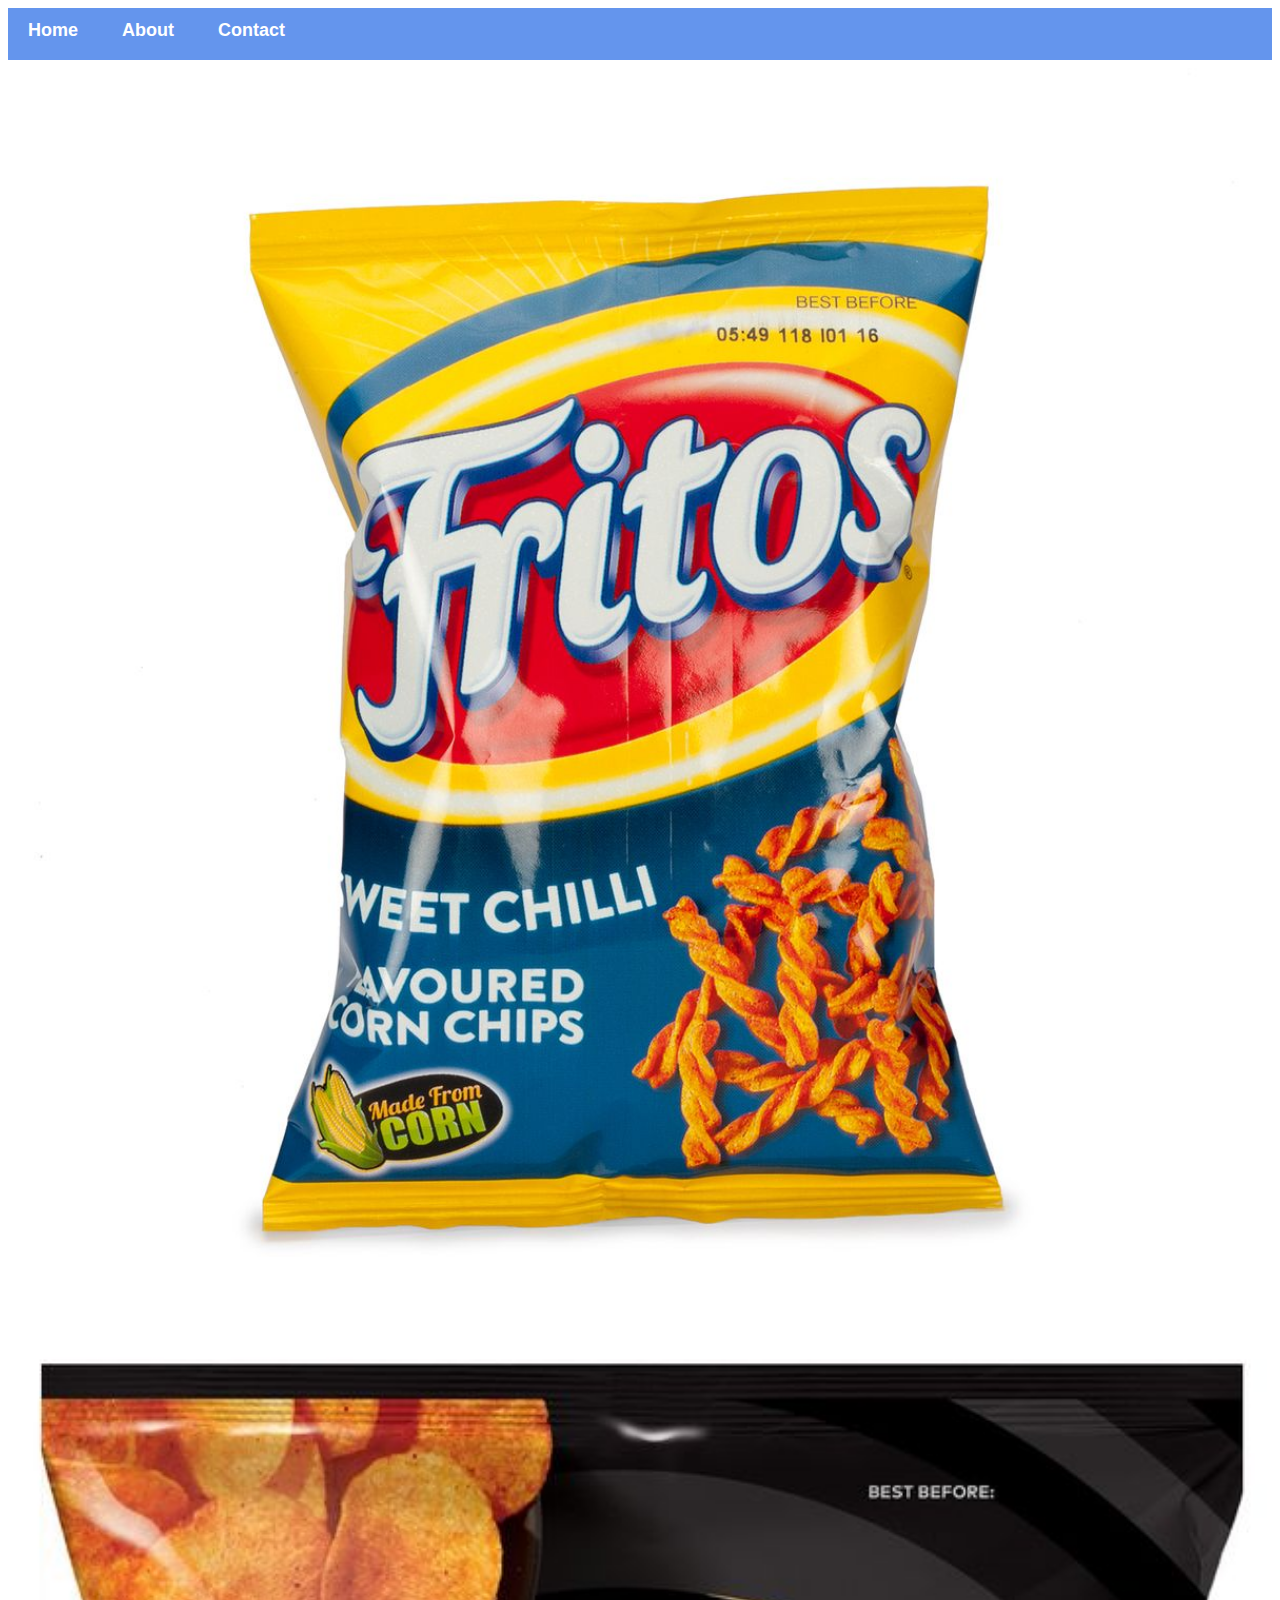
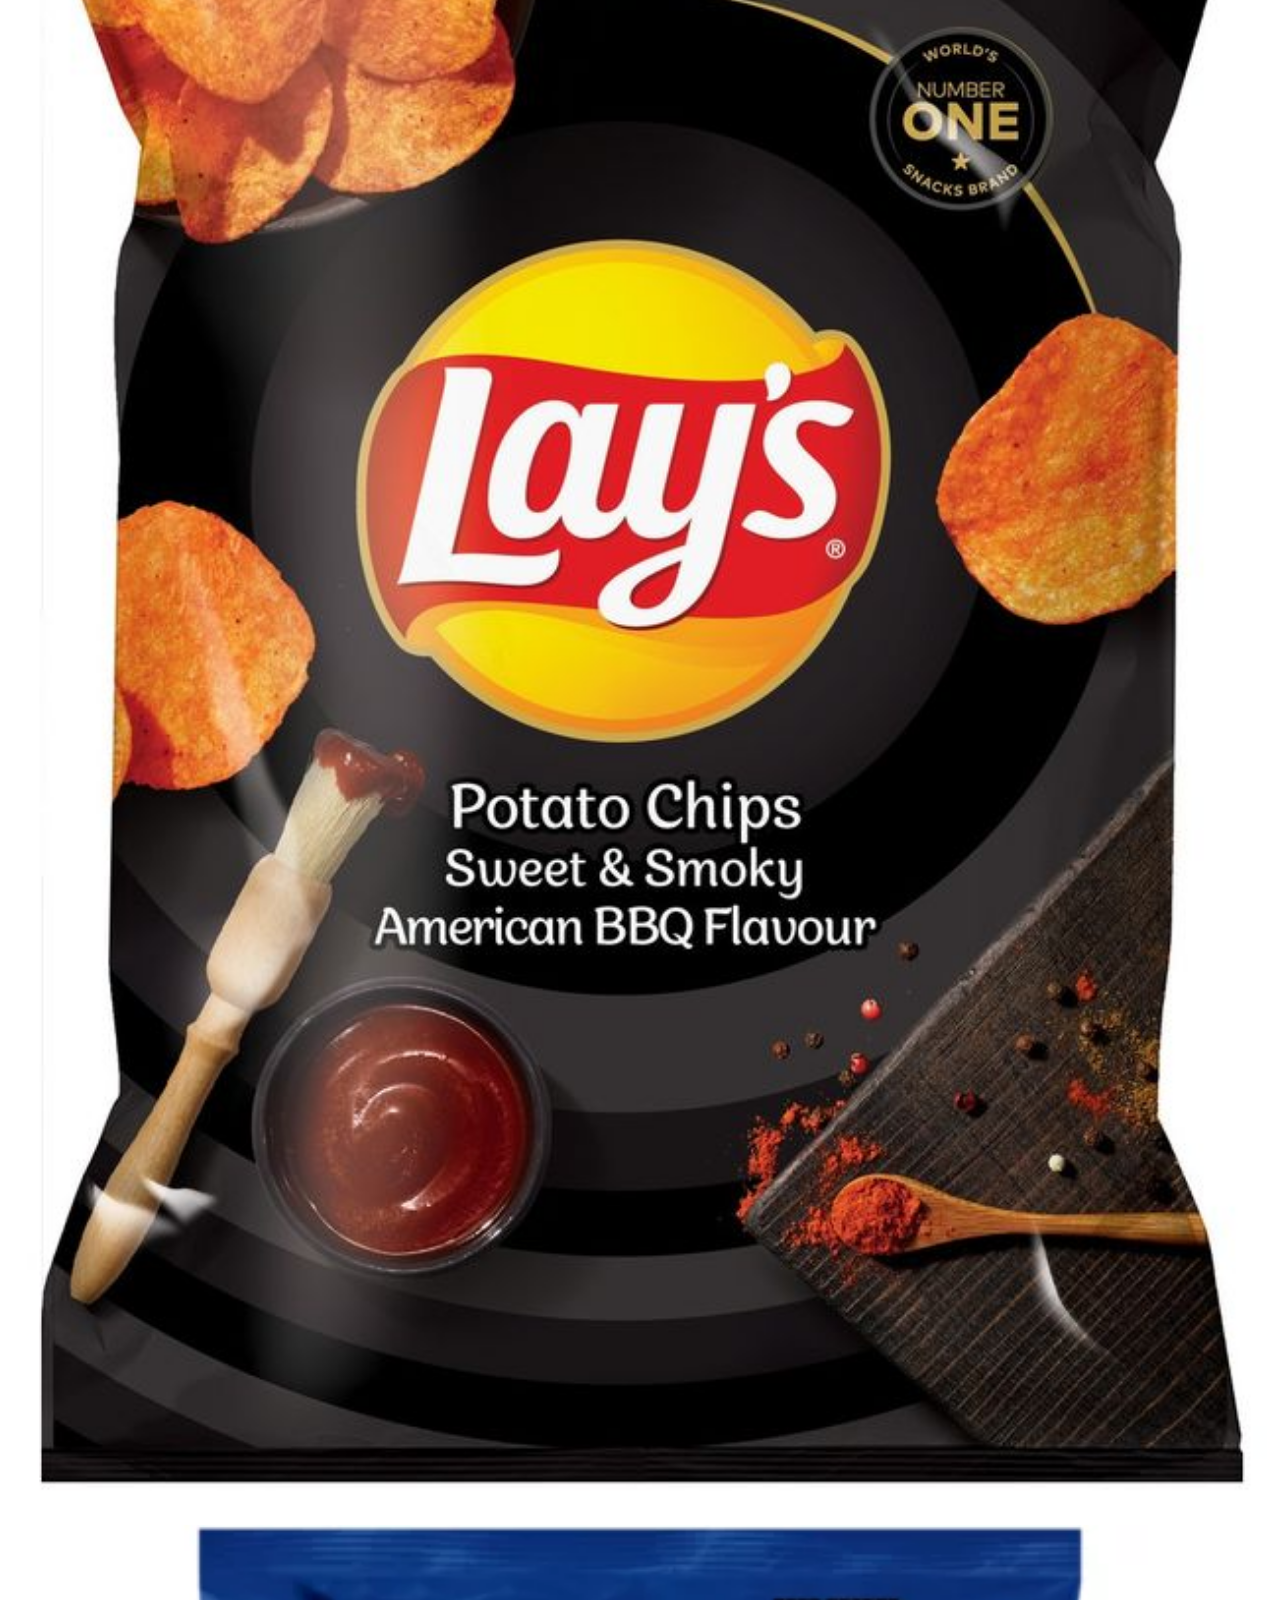
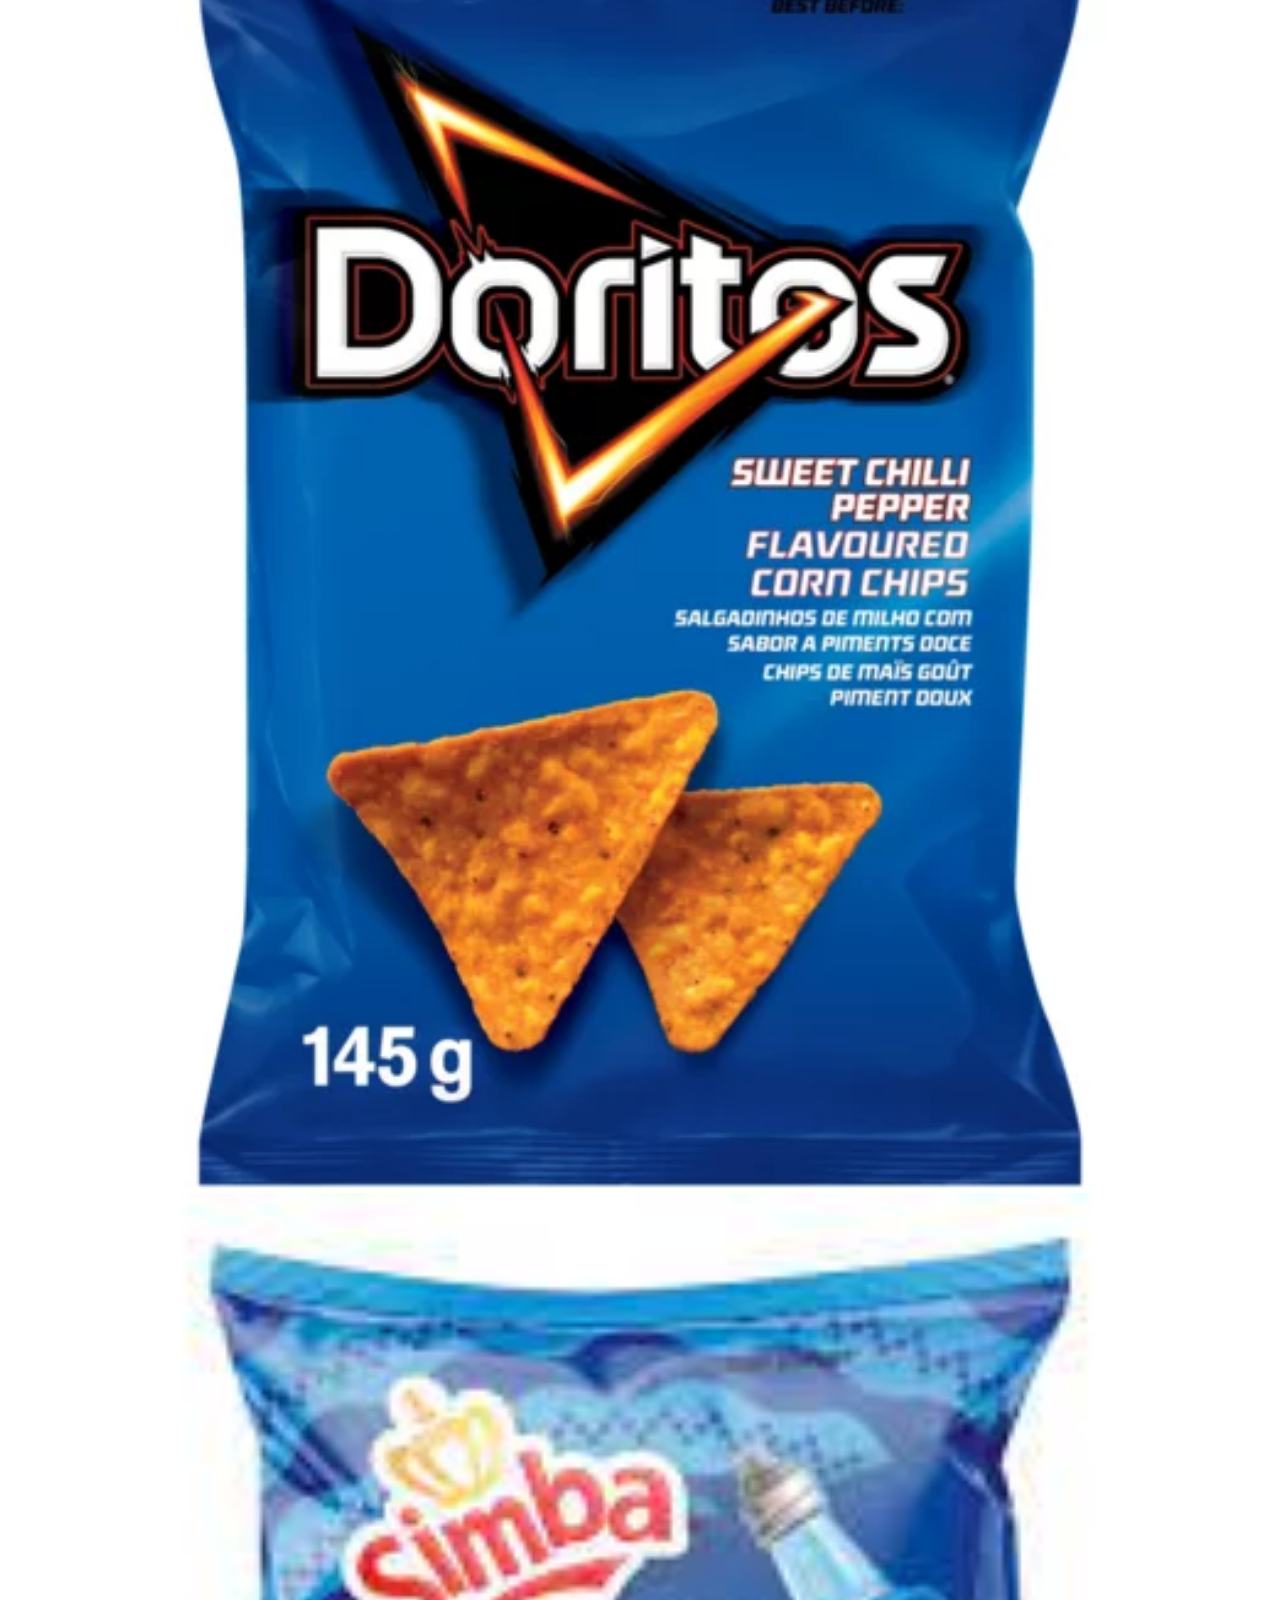
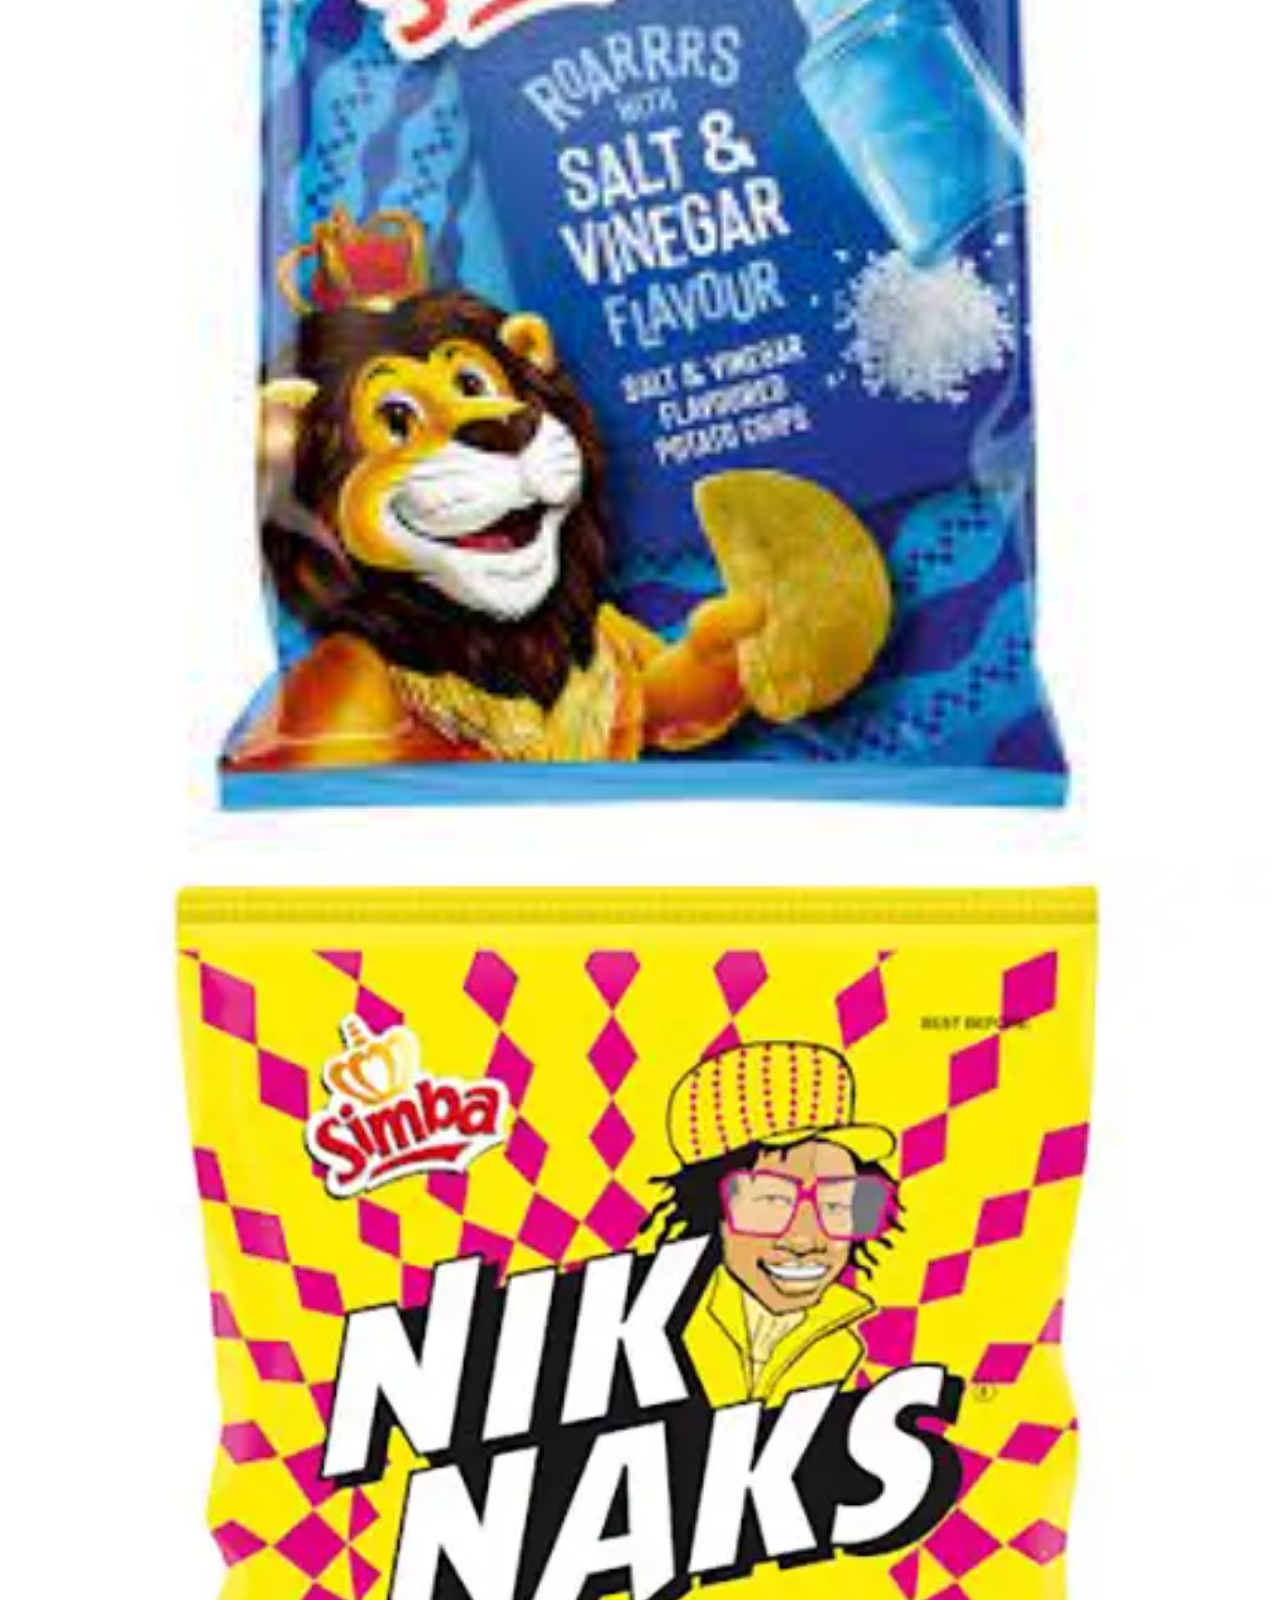
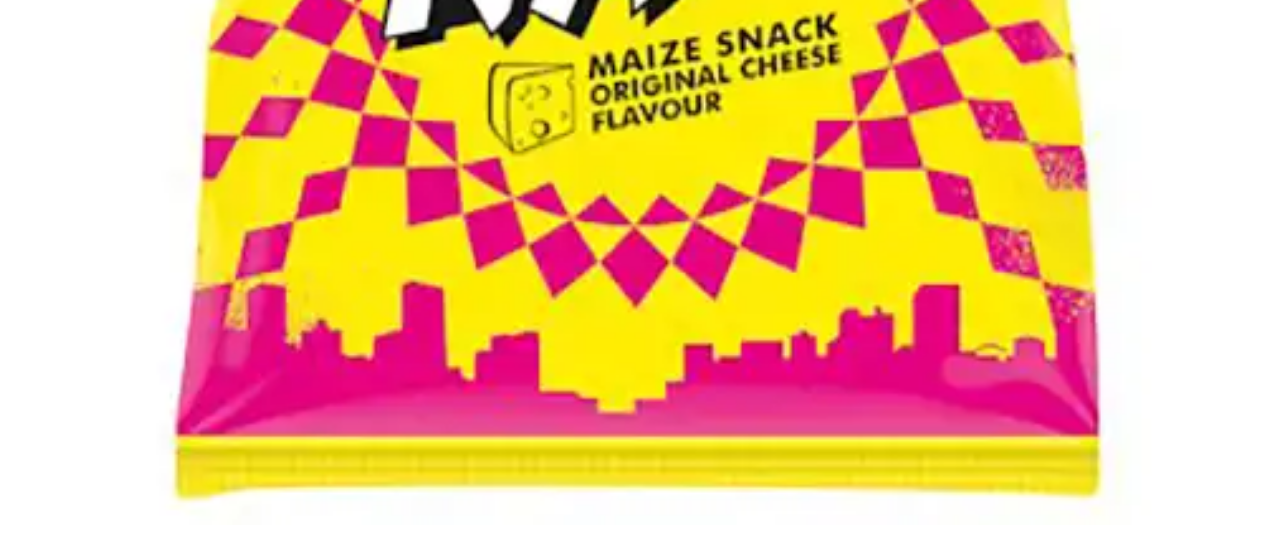
<file: index.html>
<!DOCTYPE html>
<html>
    <head>
        <link rel= "stylesheet" href="e-commstyle.css">
    </head>
    <body>
        <div id="menu">
            <a href="ecomIndex.html">Home</a>
            <a href="e-commabout.html">About</a>
            <a href="e-commcontact.html">Contact</a>
        </div>
        <div class="gallery">
            <a href="fritos.html"><img src="images/fritos.jpg"/></a>
            <a href="lays.html"><img src="images/lays.jpg"/></a>
            <a href="doritos.html"><img src="images/doritos.jpg"/></a>
            <a href="simba.html"><img src="images/simba.jpg"/></a>
            <a href="nik-naks.html"><img src="images/nik%20naks.jpg"/></a>
        </div>    
    </body>
</html>
</file>
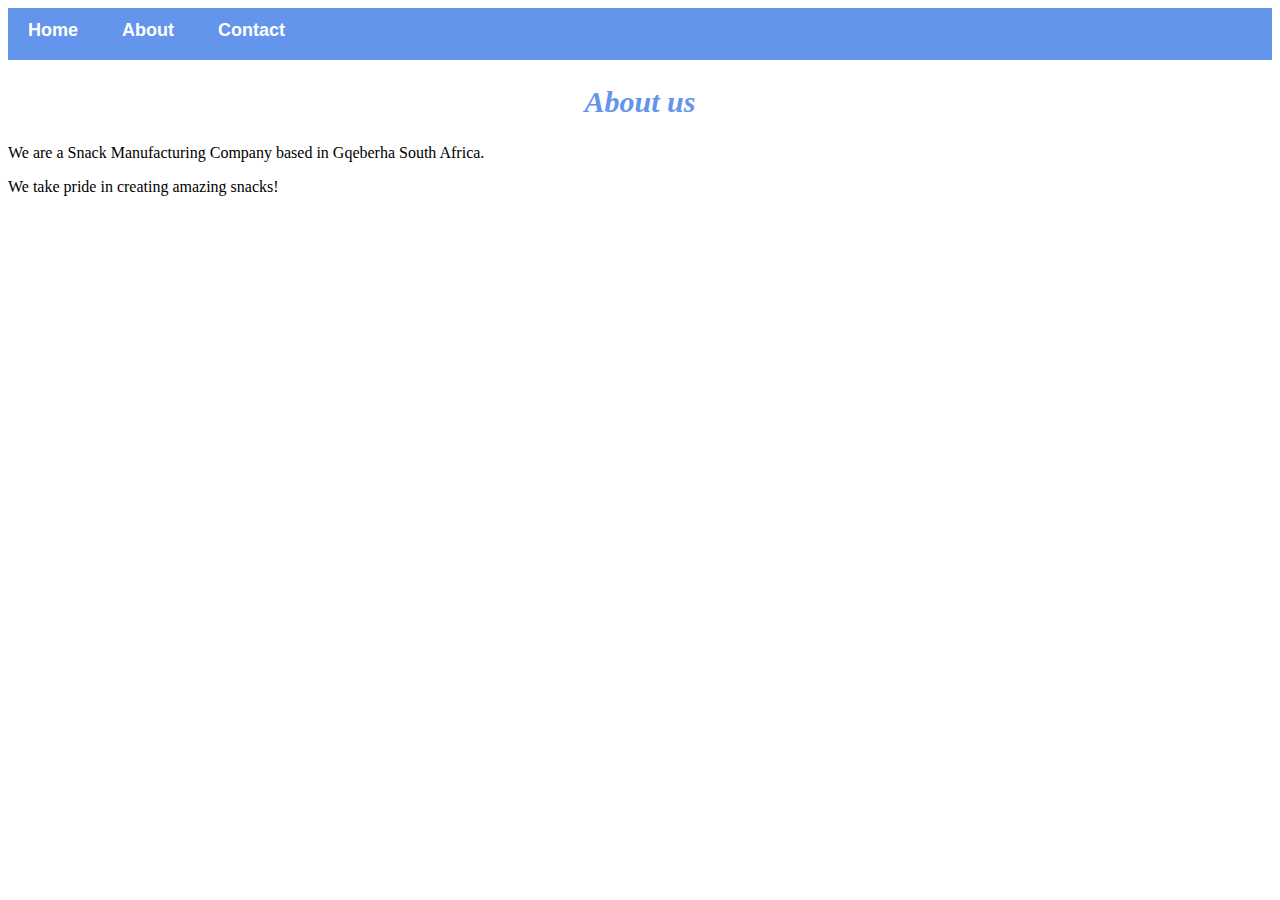
<file: about.html>
<!DOCTYPE html>
<html>
    <head>
        <link rel= "stylesheet" href="e-commstyle.css">
    </head>
    <body>
         <div id="menu">
            <a href="index.html">Home</a>
            <a href="about.html">About</a>
            <a href="contact.html">Contact</a>
        </div>
        <h2>About us</h2>
        <p>We are a Snack Manufacturing Company based in Gqeberha South Africa.</p>
        <p>We take pride in creating amazing snacks!</p>
        
    </body>
</html>
</file>
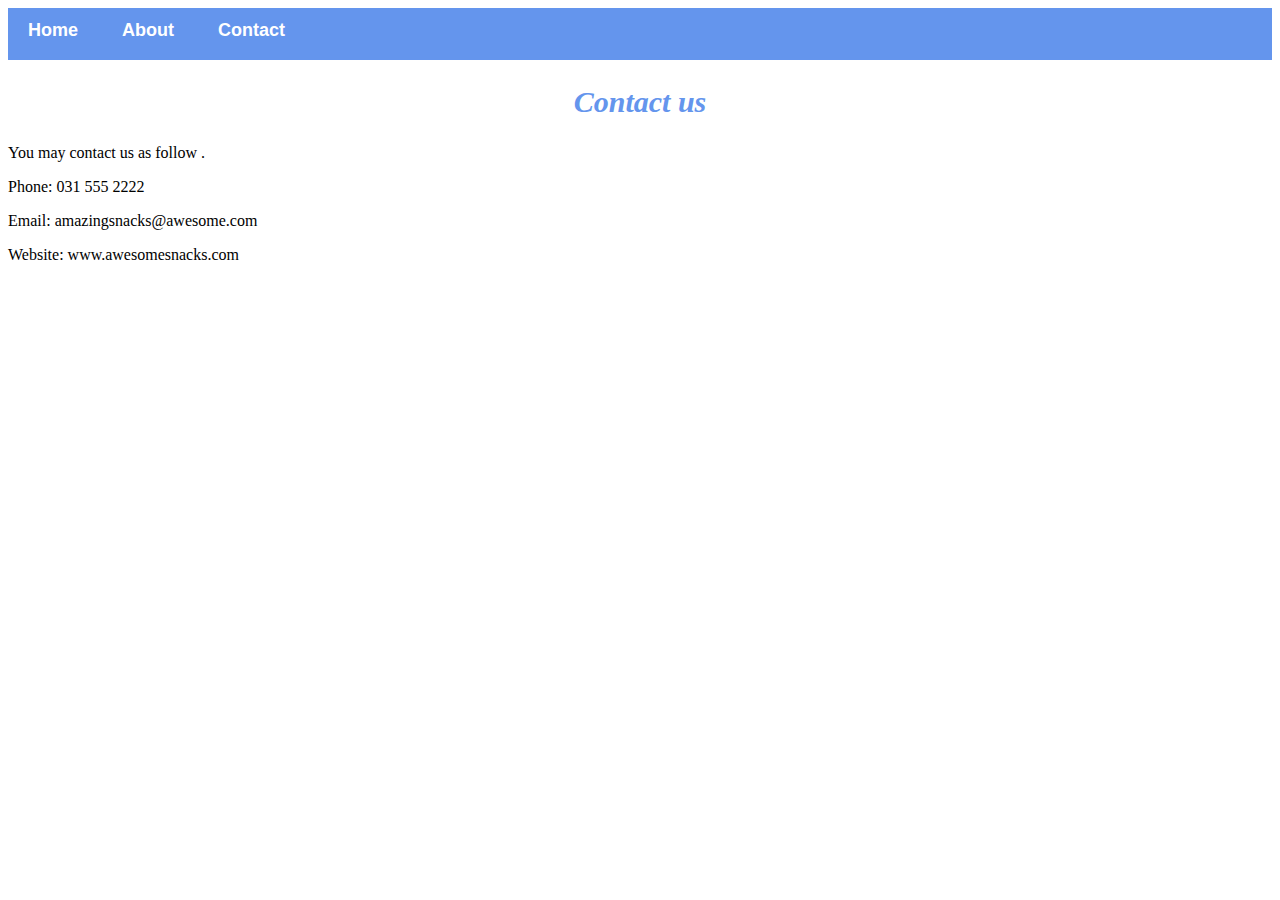
<file: contact.html>
<!DOCTYPE html>
<html>
    <head>
        <link rel= "stylesheet" href="e-commstyle.css">
    </head>
    <body>
         <div id="menu">
            <a href="index.html">Home</a>
            <a href="about.html">About</a>
            <a href="contact.html">Contact</a>
        </div>
        <h2>Contact us</h2>
        <p>You may contact us as follow .</p>
        <p>Phone: 031 555 2222</p>
        <p>Email: amazingsnacks@awesome.com</p>
        <p>Website: www.awesomesnacks.com</p>
    </body>
</html>
</file>
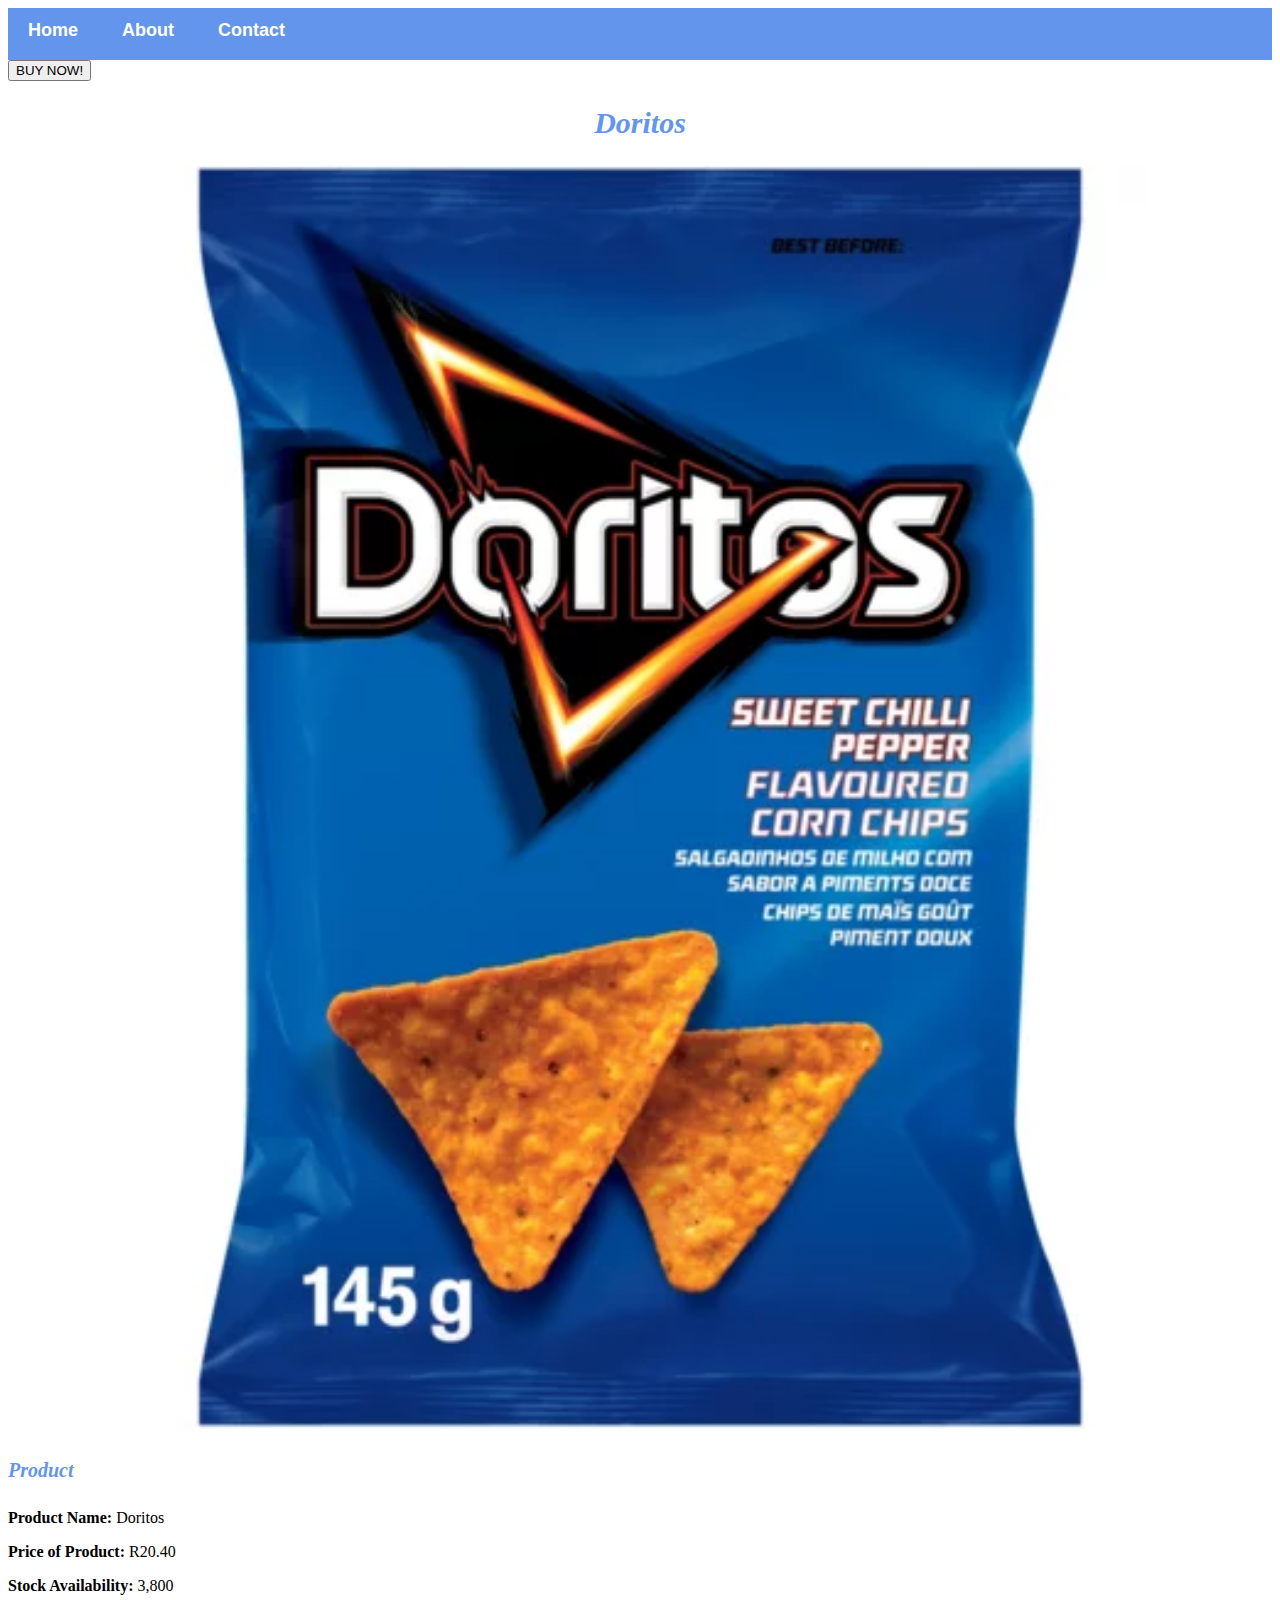
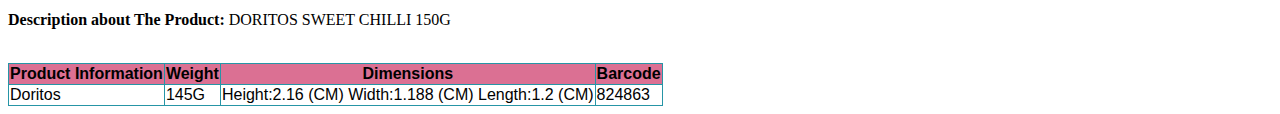
<file: doritos.html>
<!DOCTYPE html>
<html>
    <head>
        <link rel= "stylesheet" href="e-commstyle.css">
    </head>
    <body>
        <div id="menu">
            <a href="index.html">Home</a>
            <a href="about.html">About</a>
            <a href="contact.html">Contact</a>
        </div>
         <button class="my-button">BUY NOW!</button>
        <h2>Doritos</h2>
        <div class="gallery">
            <img src="images/doritos.jpg">
        </div>
        <h4>Product</h4>
        <p><b>Product Name:</b> Doritos</p>
        <p><b>Price of Product:</b> R20.40</p>
        <p><b>Stock Availability:</b> 3,800</p>
        <p><b>Description about The Product:</b> DORITOS SWEET CHILLI 150G</p>
        <br/>
        <table border="1">
            <tr>
                <th>Product Information</th>
                <th>Weight</th>
                <th>Dimensions</th>
                <th>Barcode</th>
            </tr>
               <td>Doritos</td>
               <td>145G</td>
               <td>Height:2.16 (CM)
                   Width:1.188 (CM)
                   Length:1.2 (CM)</td>
               <td> 824863</td>
        </table>
        
    </body>
</html>
</file>
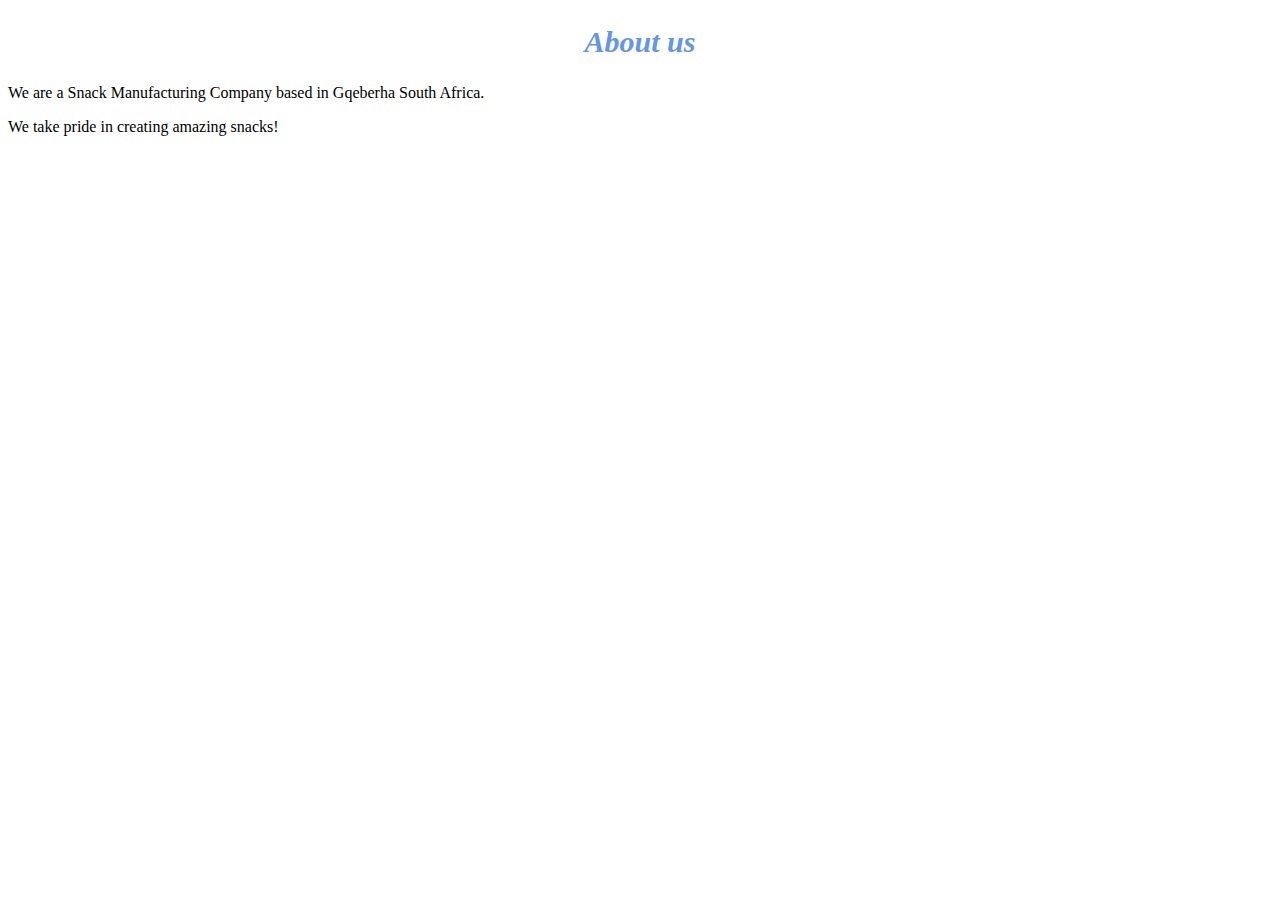
<file: e-commabout.html>
<!DOCTYPE html>
<html>
    <head>
        <link rel= "stylesheet" href="e-commstyle.css">
    </head>
    <body>
        <h2>About us</h2>
        <p>We are a Snack Manufacturing Company based in Gqeberha South Africa.</p>
        <p>We take pride in creating amazing snacks!</p>
        
    </body>
</html>
</file>
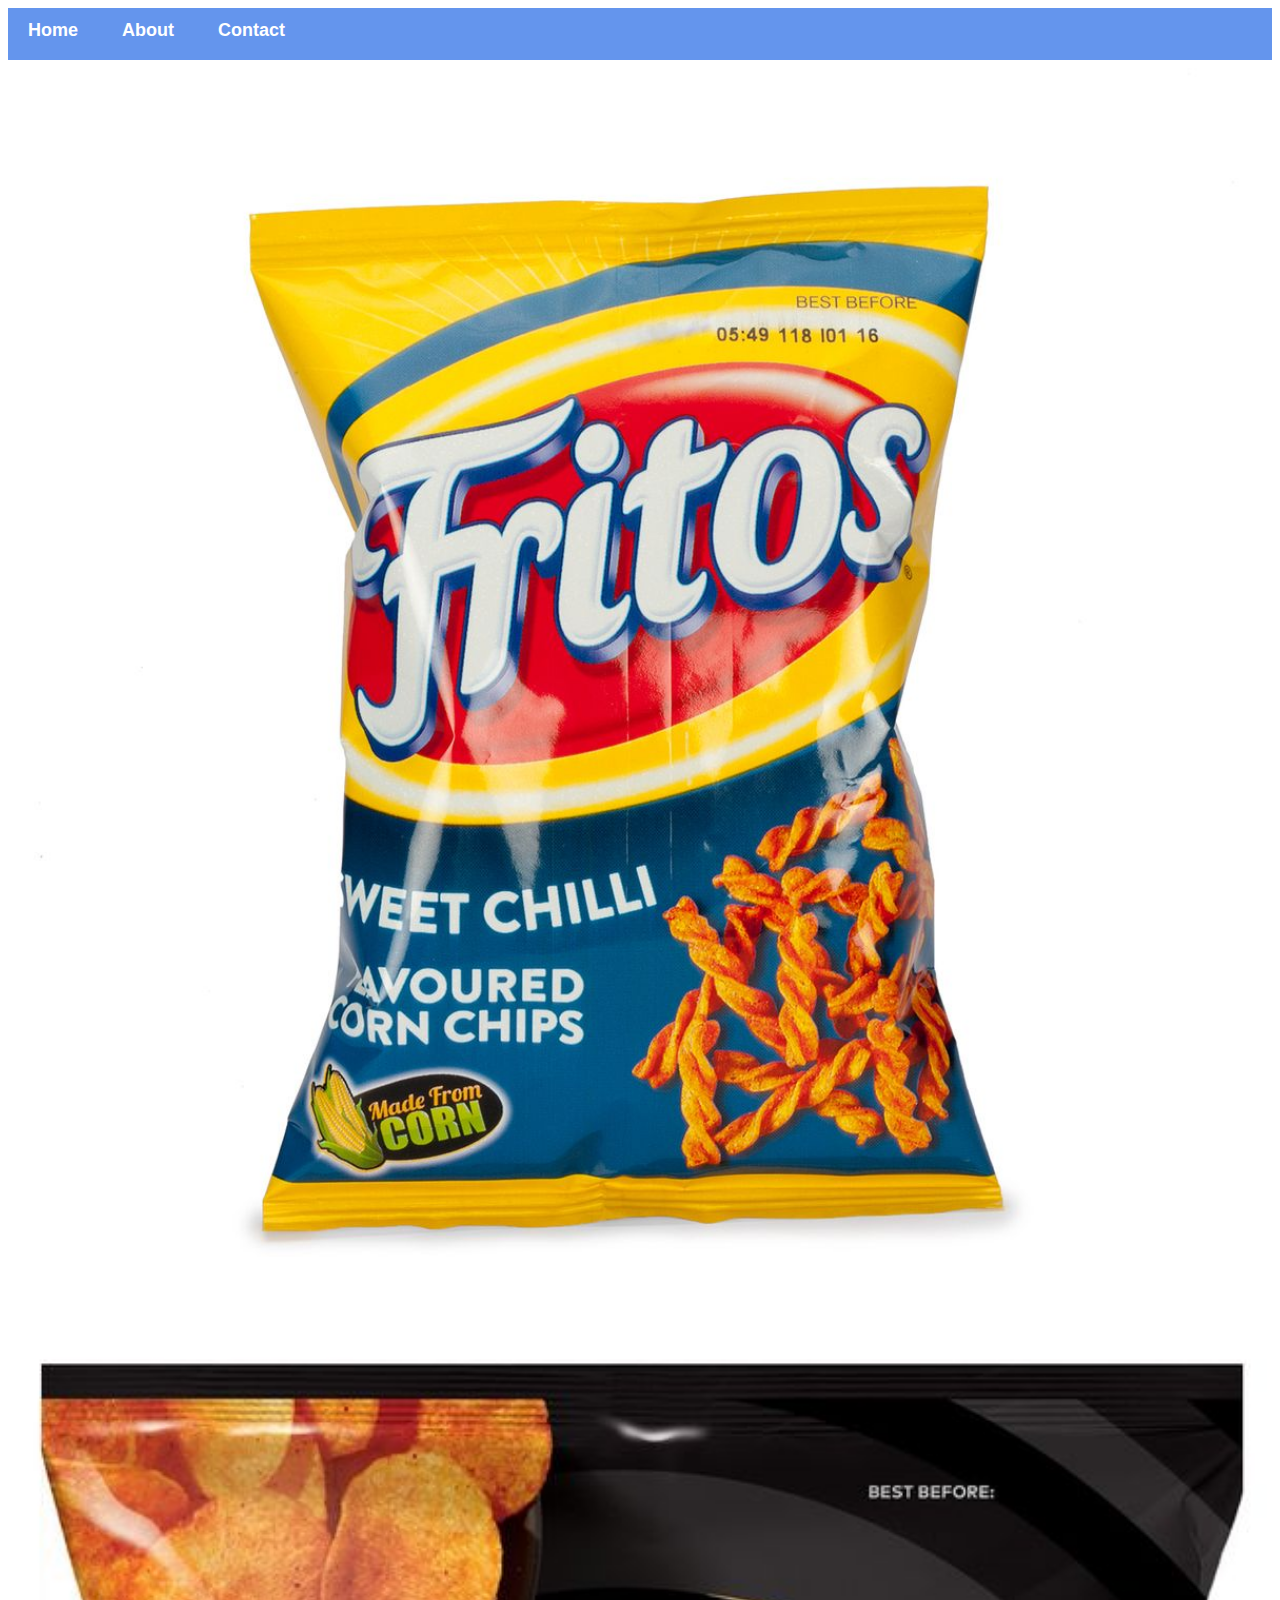
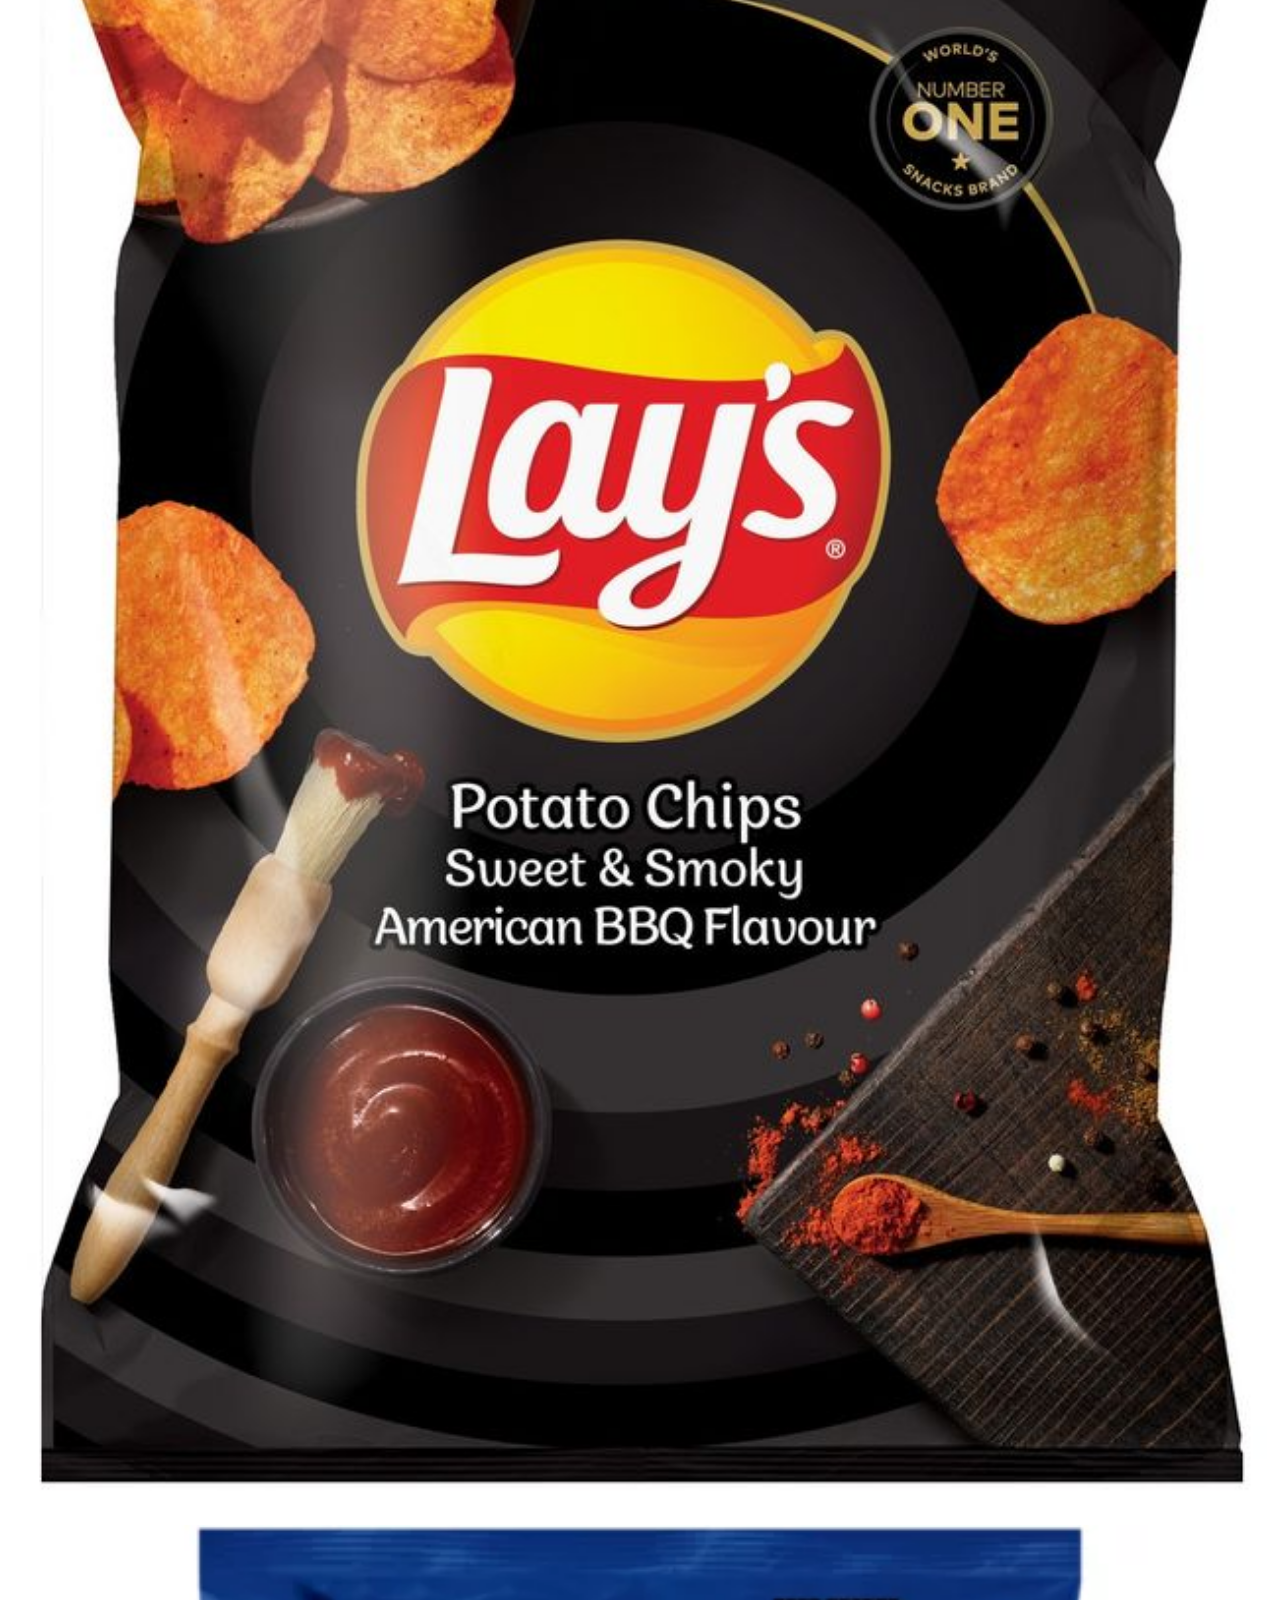
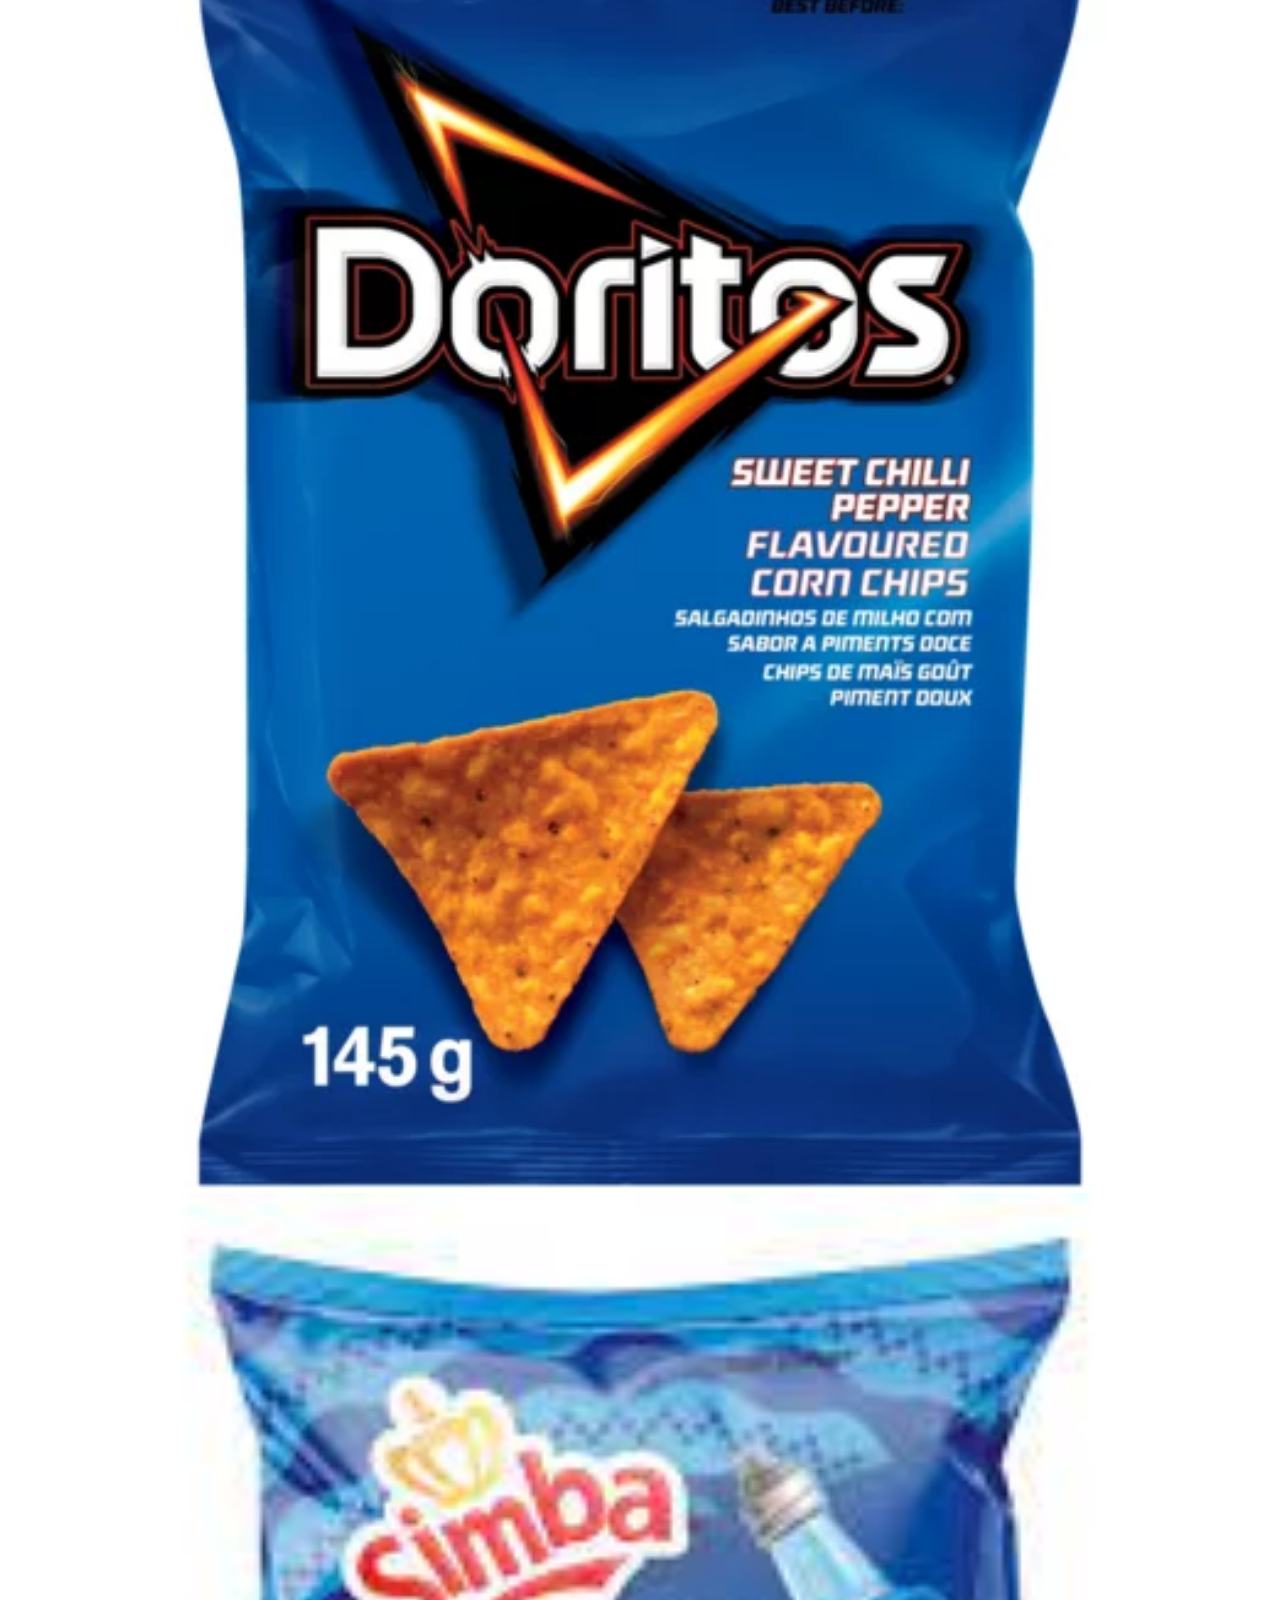
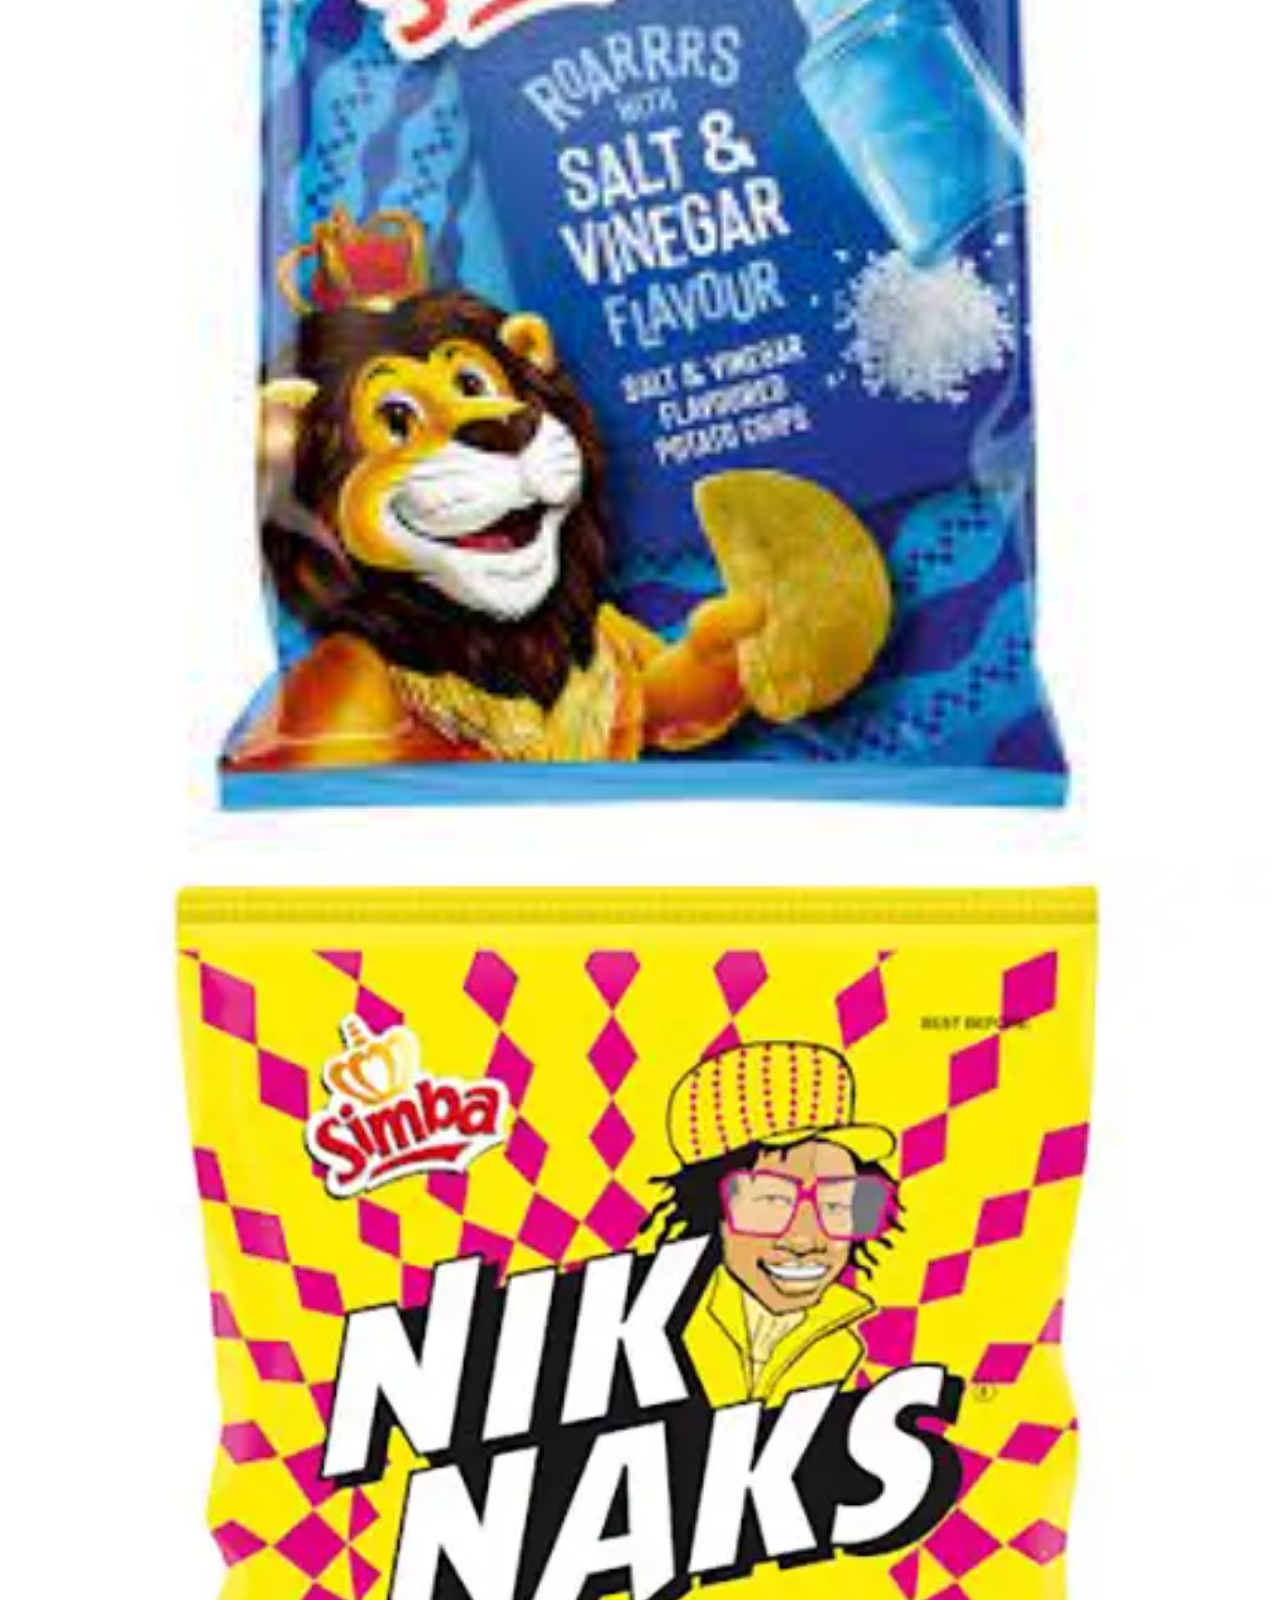
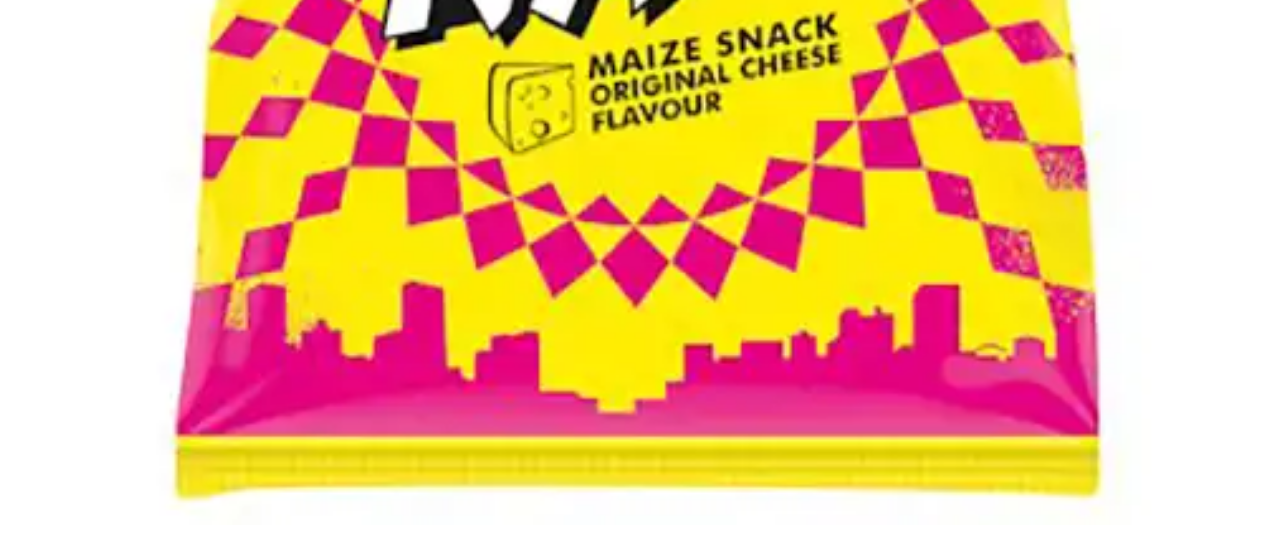
<file: ecomIndex.html>
<!DOCTYPE html>
<html>
    <head>
        <link rel= "stylesheet" href="e-commstyle.css">
    </head>
    <body>
        <div id="menu">
            <a href="ecomIndex.html">Home</a>
            <a href="e-commabout.html">About</a>
            <a href="e-commcontact.html">Contact</a>
        </div>
        <div class="gallery">
            <a href="fritos.html"><img src="images/fritos.jpg"/></a>
            <a href="lays.html"><img src="images/lays.jpg"/></a>
            <a href="doritos.html"><img src="images/doritos.jpg"/></a>
            <a href="simba.html"><img src="images/simba.jpg"/></a>
            <a href="nik-naks.html"><img src="images/nik%20naks.jpg"/></a>
        </div>    
    </body>
</html>
</file>
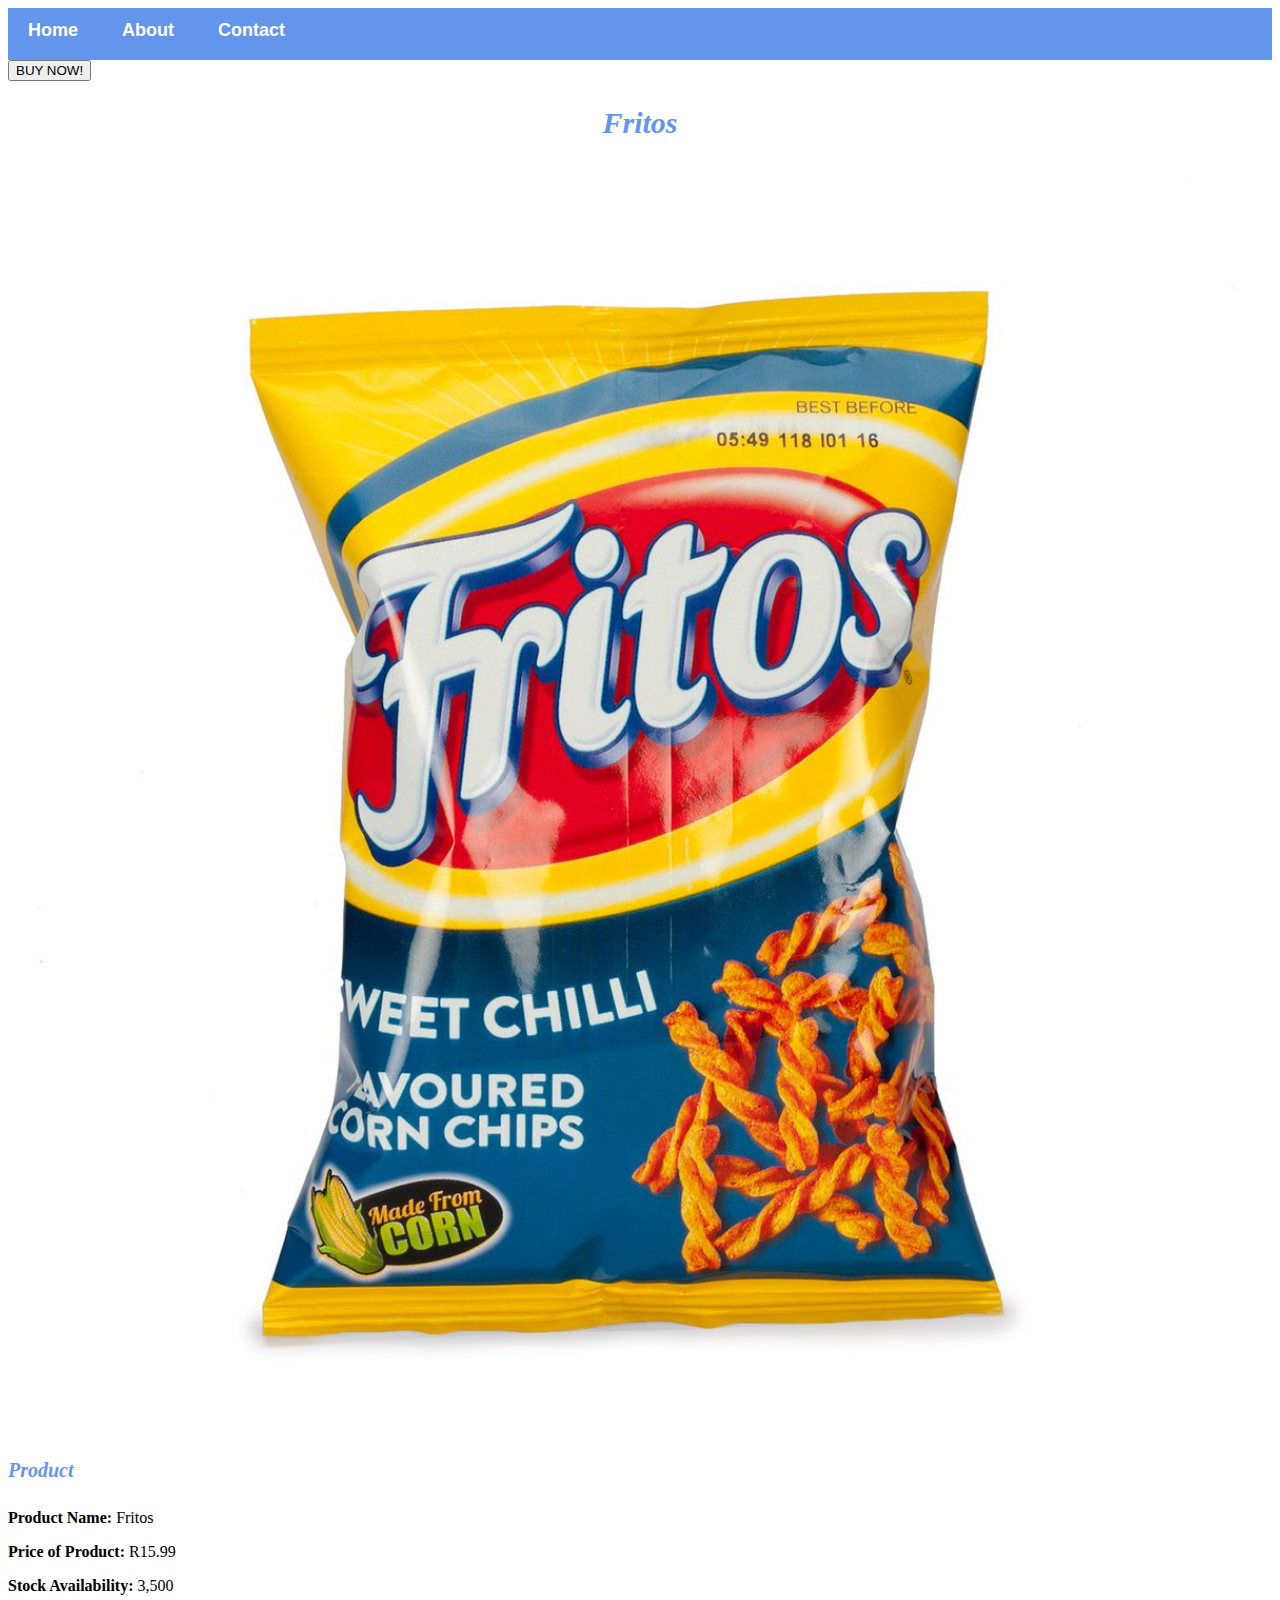
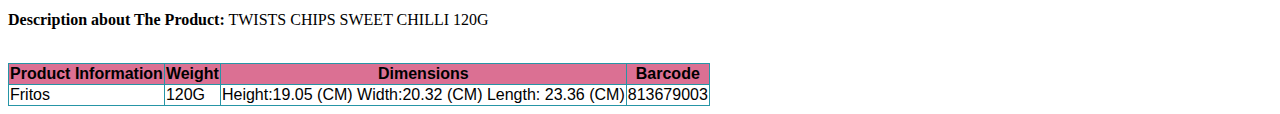
<file: fritos.html>
<!DOCTYPE html>
<html>
    <head>
        <link rel= "stylesheet" href="e-commstyle.css">
    </head>
    <body>
        <div id="menu">
            <a href="index.html">Home</a>
            <a href="about.html">About</a>
            <a href="contact.html">Contact</a>
        </div>
         <button class="my-button">BUY NOW!</button>
        <h2>Fritos</h2>
        <div class="gallery">
            <img src="images/fritos.jpg">
        </div>
        <h4>Product</h4>
        <p><b>Product Name:</b> Fritos</p>
        <p><b>Price of Product:</b> R15.99</p>
        <p><b>Stock Availability:</b> 3,500</p>
        <p><b>Description about The Product:</b> TWISTS CHIPS SWEET CHILLI 120G</p>
        <br/>
         
        <table border="1">
            <tr>
                <th>Product Information</th>
                <th>Weight</th>
                <th>Dimensions</th>
                <th>Barcode</th>
            </tr>
               <td>Fritos</td>
               <td>120G</td>
               <td>Height:19.05 (CM)
                   Width:20.32 (CM)
                   Length: 23.36 (CM)</td>
               <td>813679003</td>
        </table>
        
    </body>
</html>
</file>
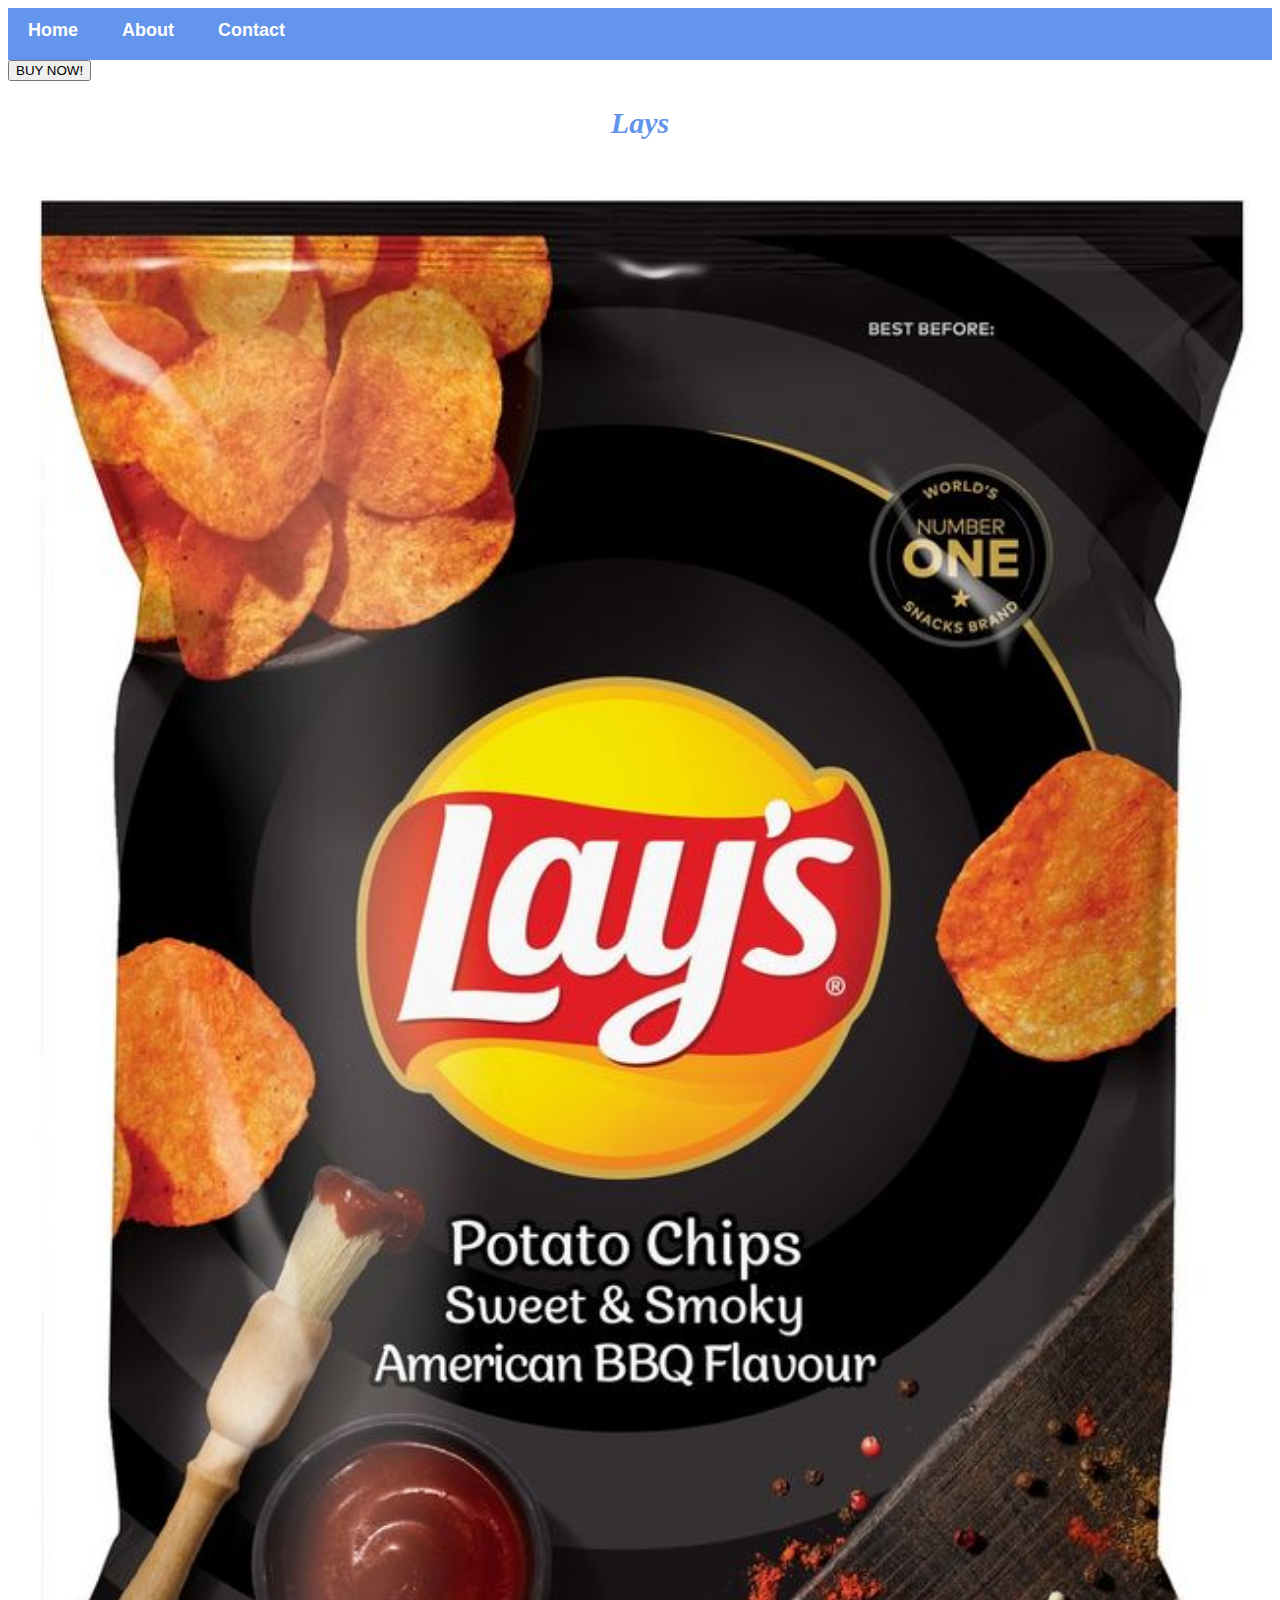
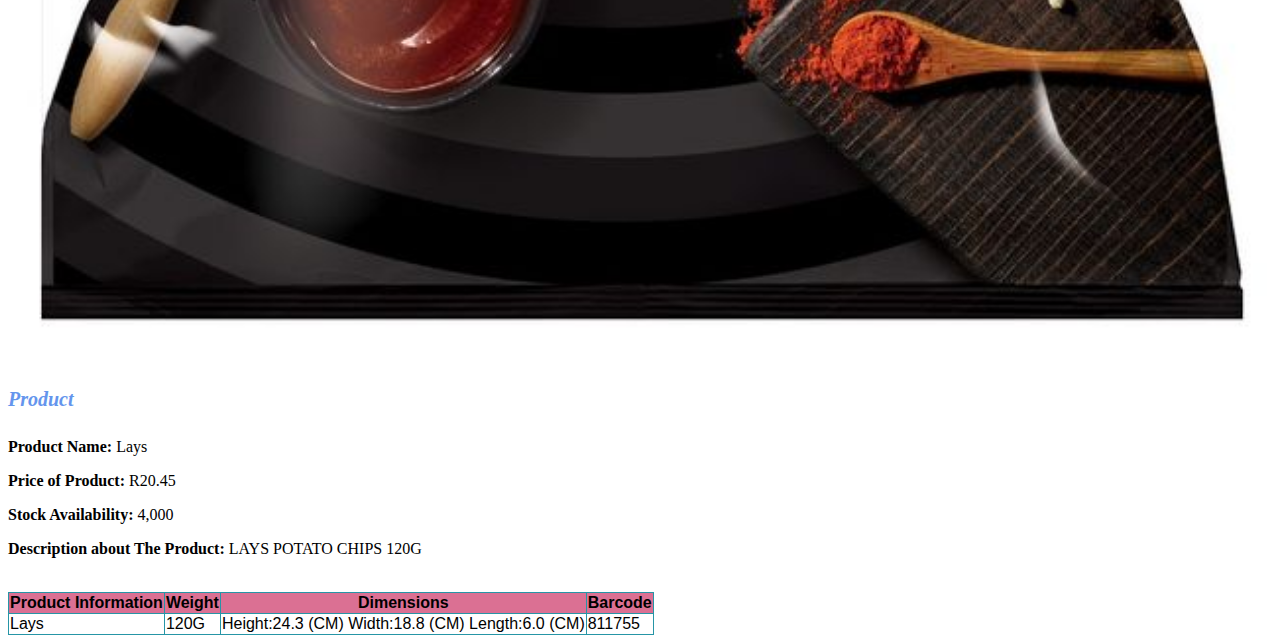
<file: lays.html>
<!DOCTYPE html>
<html>
    <head>
        <link rel= "stylesheet" href="e-commstyle.css">
    </head>
    <body>
        <div id="menu">
            <a href="index.html">Home</a>
            <a href="about.html">About</a>
            <a href="contact.html">Contact</a>
        </div>
         <button class="my-button">BUY NOW!</button>
        <h2>Lays</h2>
        <div class="gallery">
            <img src="images/lays.jpg">
        </div>
        <h4>Product</h4>
        <p><b>Product Name:</b> Lays</p>
        <p><b>Price of Product:</b> R20.45</p>
        <p><b>Stock Availability:</b> 4,000</p>
        <p><b>Description about The Product:</b> LAYS POTATO CHIPS 120G</p>
        <br/>
        <table border="1">
            <tr>
                <th>Product Information</th>
                <th>Weight</th>
                <th>Dimensions</th>
                <th>Barcode</th>
            </tr>
               <td>Lays</td>
               <td>120G</td>
               <td>Height:24.3 (CM)
                   Width:18.8 (CM)
                   Length:6.0 (CM)</td>
               <td> 811755</td>
        </table>
        
    </body>
</html>
</file>
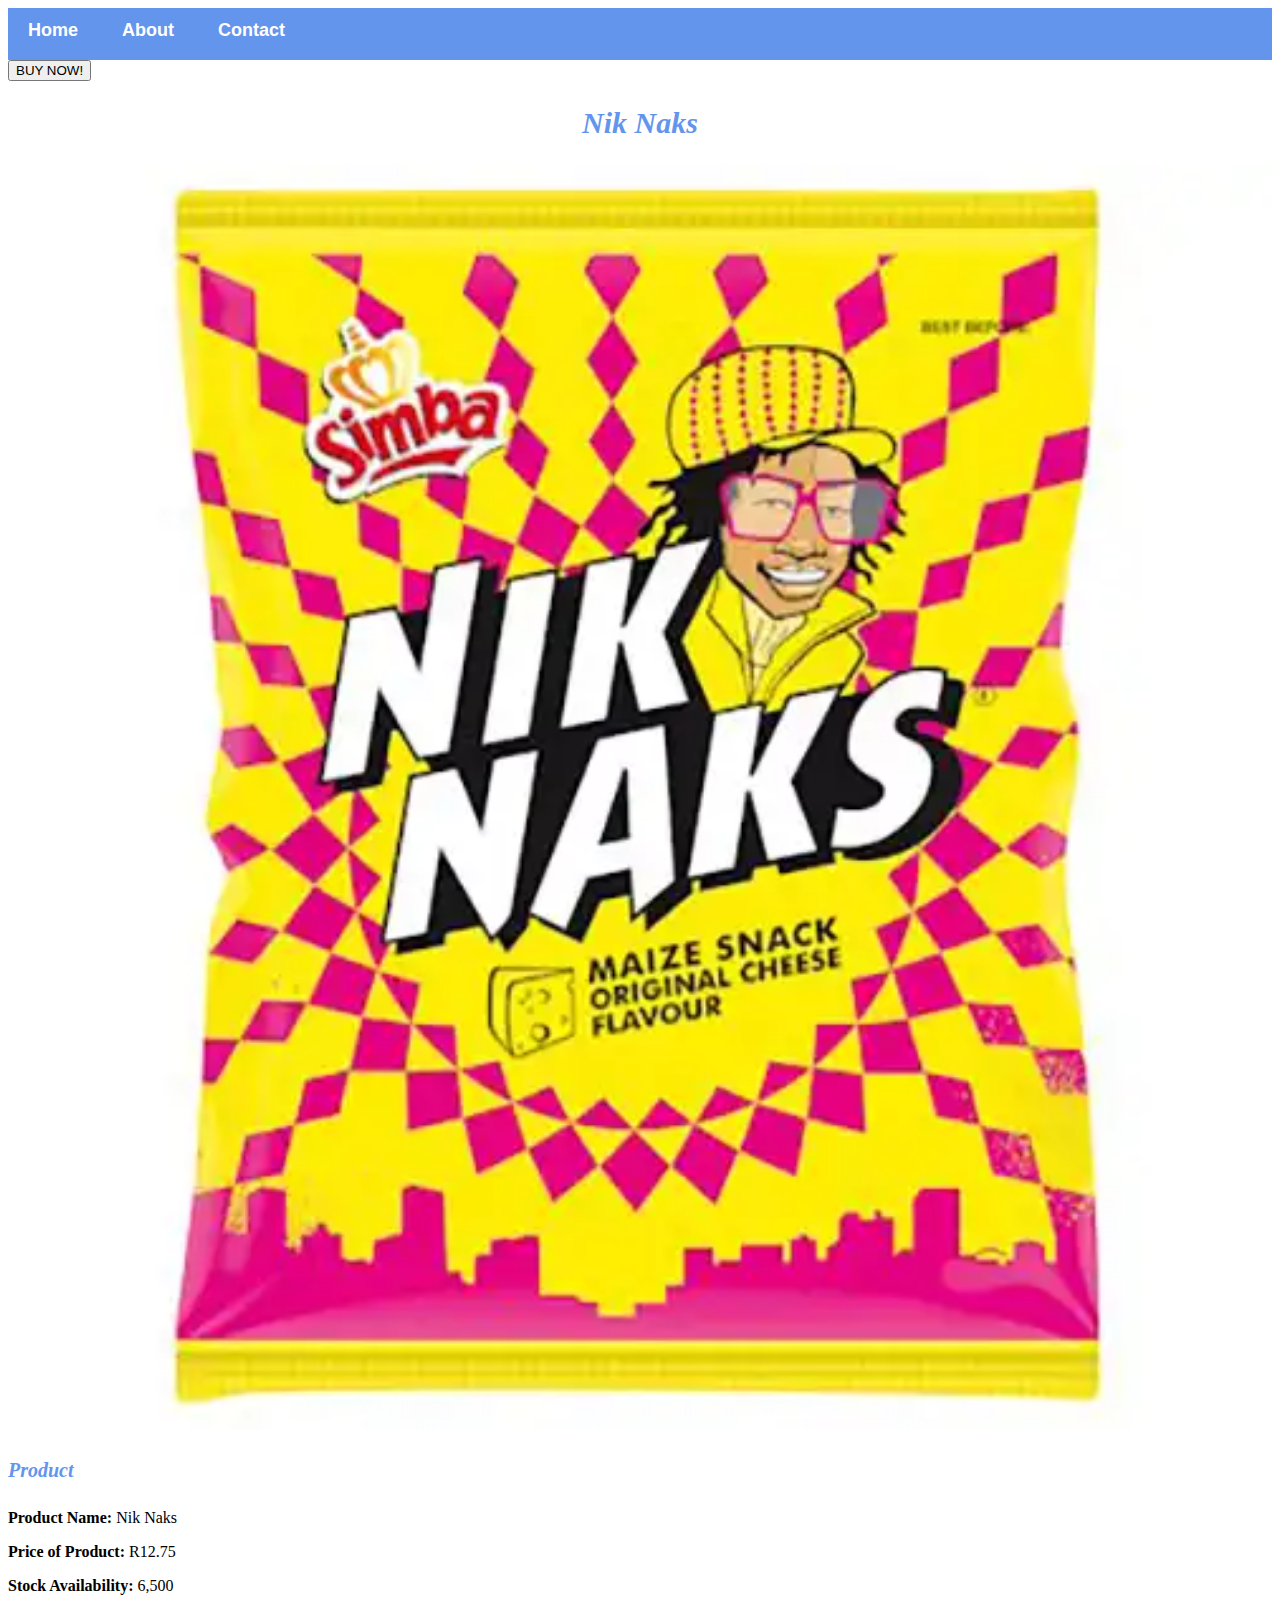
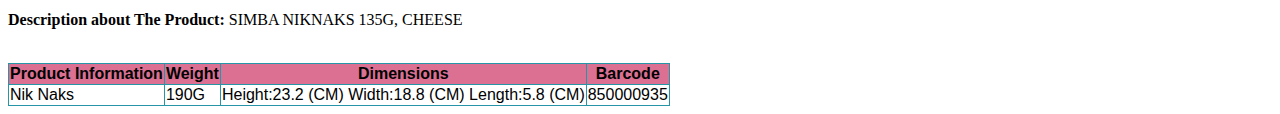
<file: nik-naks.html>
<!DOCTYPE html>
<html>
    <head>
        <link rel= "stylesheet" href="e-commstyle.css">
    </head>
    <body>
        <div id="menu">
            <a href="index.html">Home</a>
            <a href="about.html">About</a>
            <a href="contact.html">Contact</a>
        </div>
        <button class="my-button">BUY NOW!</button>
        <h2>Nik Naks</h2>
        <div class="gallery">
            <img src="images/nik%20naks.jpg">
        </div>
        <h4>Product</h4>
        <p><b>Product Name:</b> Nik Naks</p>
        <p><b>Price of Product:</b> R12.75</p>
        <p><b>Stock Availability:</b> 6,500</p>
        <p><b>Description about The Product:</b> SIMBA NIKNAKS 135G, CHEESE</p>
        <br/>
        <table border="1">
            <tr>
                <th>Product Information</th>
                <th>Weight</th>
                <th>Dimensions</th>
                <th>Barcode</th>
            </tr>
               <td>Nik Naks</td>
               <td>190G</td>
               <td>Height:23.2 (CM)
                   Width:18.8 (CM)
                   Length:5.8 (CM)</td>
               <td>850000935</td>
        </table>
        
        
    </body>
</html>
</file>
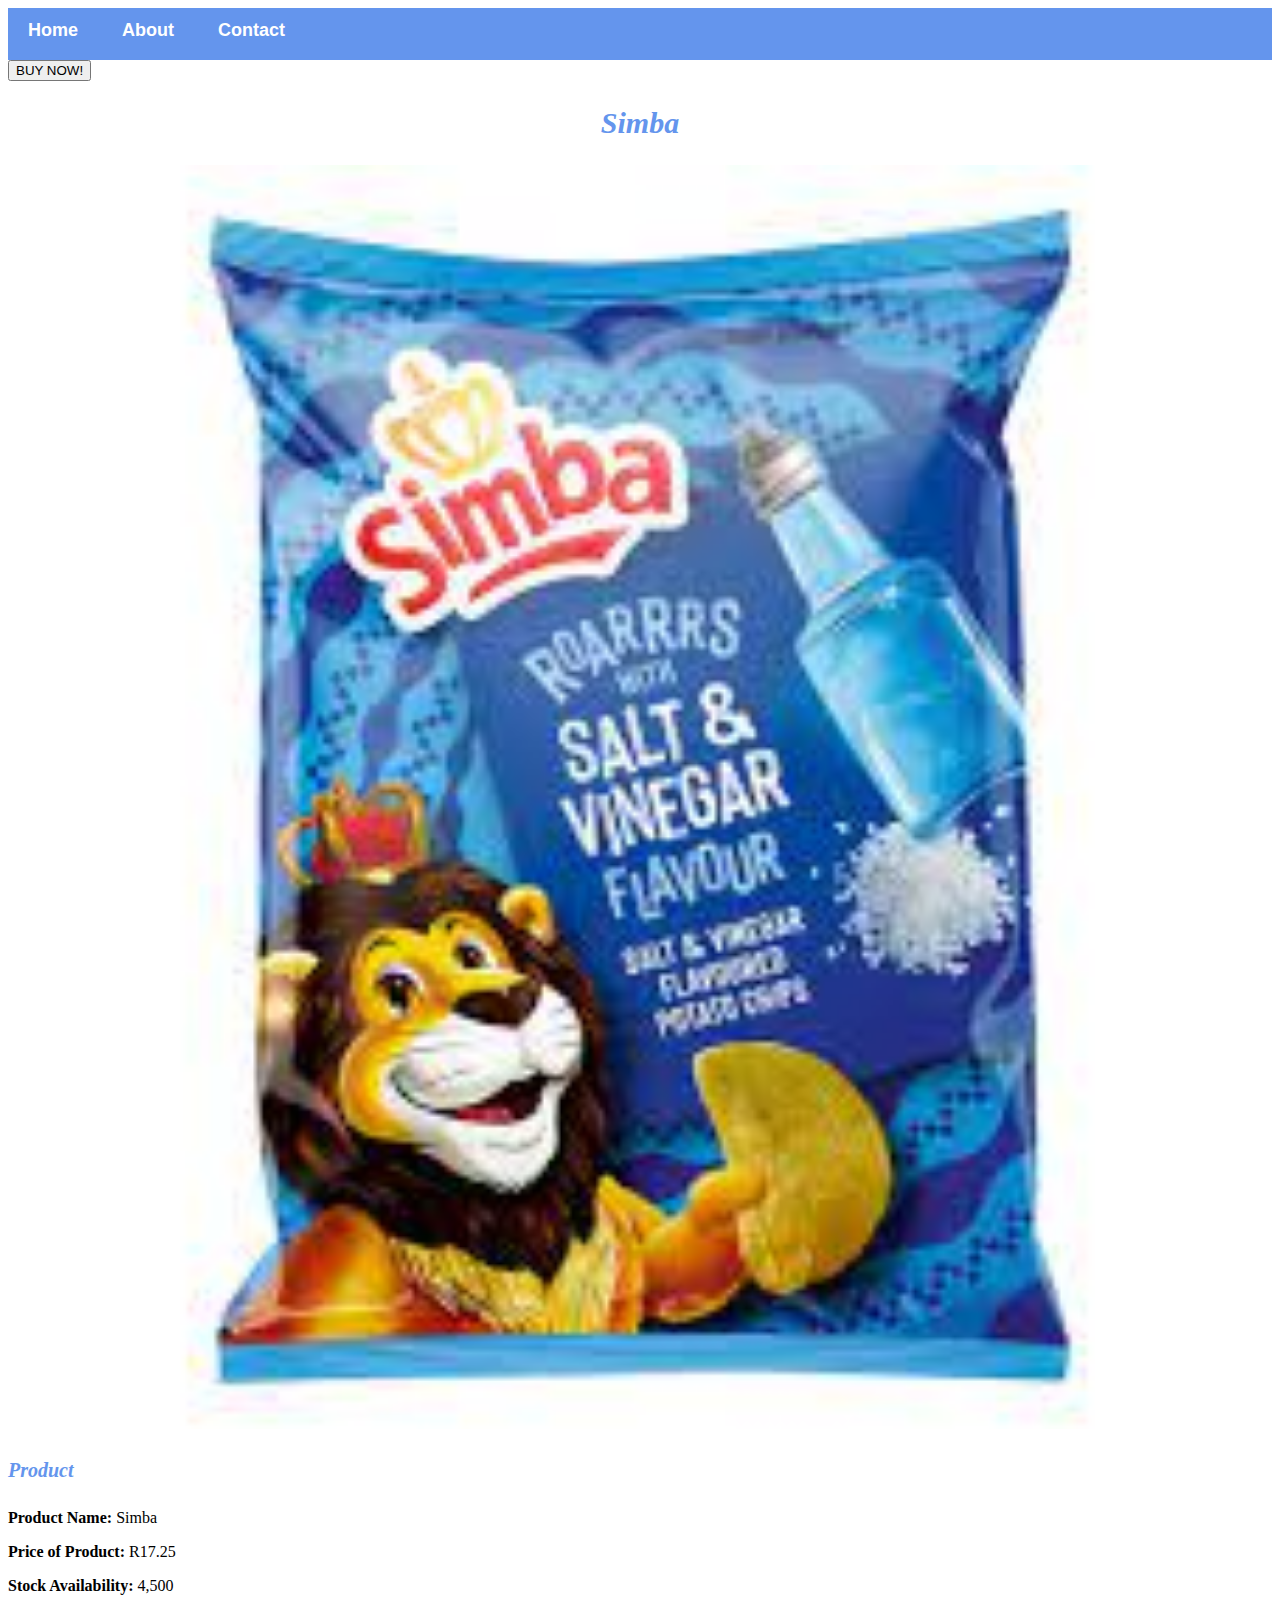
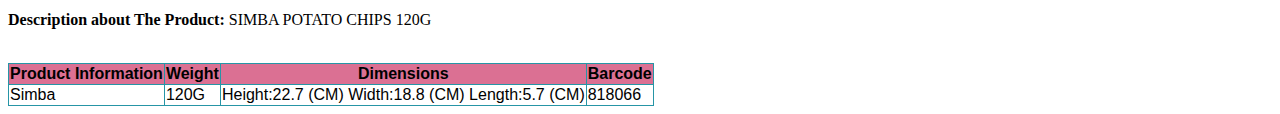
<file: simba.html>
<!DOCTYPE html>
<html>
    <head>
        <link rel= "stylesheet" href="e-commstyle.css">
    </head>
    <body>
        <div id="menu">
            <a href="index.html">Home</a>
            <a href="about.html">About</a>
            <a href="contact.html">Contact</a>
        </div>
         <button class="my-button">BUY NOW!</button>
        <h2>Simba</h2>
        <div class="gallery">
            <img src="images/simba.jpg">
        </div>
        <h4>Product</h4>
        <p><b>Product Name:</b> Simba</p>
        <p><b>Price of Product:</b> R17.25</p>
        <p><b>Stock Availability:</b> 4,500</p>
        <p><b>Description about The Product:</b> SIMBA POTATO CHIPS 120G</p>
        <br/>
        <table border="1">
            <tr>
                <th>Product Information</th>
                <th>Weight</th>
                <th>Dimensions</th>
                <th>Barcode</th>
            </tr>
               <td>Simba</td>
               <td>120G</td>
               <td>Height:22.7 (CM)
                   Width:18.8 (CM)
                   Length:5.7 (CM)</td>
               <td>818066</td>
        </table>
        
    </body>
</html>
</file>
<file: e-commstyle.css>
.gallery img{
    width: 100%;
}

h2{
    font-family: impact,fantasy;
    text-align: center;
    font-size: 30px;
    color: cornflowerblue;
    font-style: italic;
}

h4{
    font-family: impact, fantasy;
    font-size: 20px;
    font-style: italic;
    color: cornflowerblue;
}

#menu{
    width:100%;
    height: 40px;
    background-color: cornflowerblue;
    padding-top: 12px;
}

#menu a{
    color:#ffffff;
    font-family:  Helvetica, sans-serif;
    font-size: 18px;
    text-decoration: none;
    font-weight: 800;
    
    padding-left: 20px;
    padding-right: 20px
}

table{
    font-family: helvetica, sans-serif;
    border-collapse: collapse;
    border-width: 1px;
    border-style: solid;
    border-color: #2695A6;
        

}

th{
    font-weight: 800;
    background-color: palevioletred;
    color: black
    
    .my-button:hover {
         color:blueviolet;
    font-family:  Helvetica, sans-serif;
    font-size: 18px;
    text-decoration: none;
    font-weight: 800;
    
    padding-left: 20px;
    padding-right: 20px;
    }
</file>
